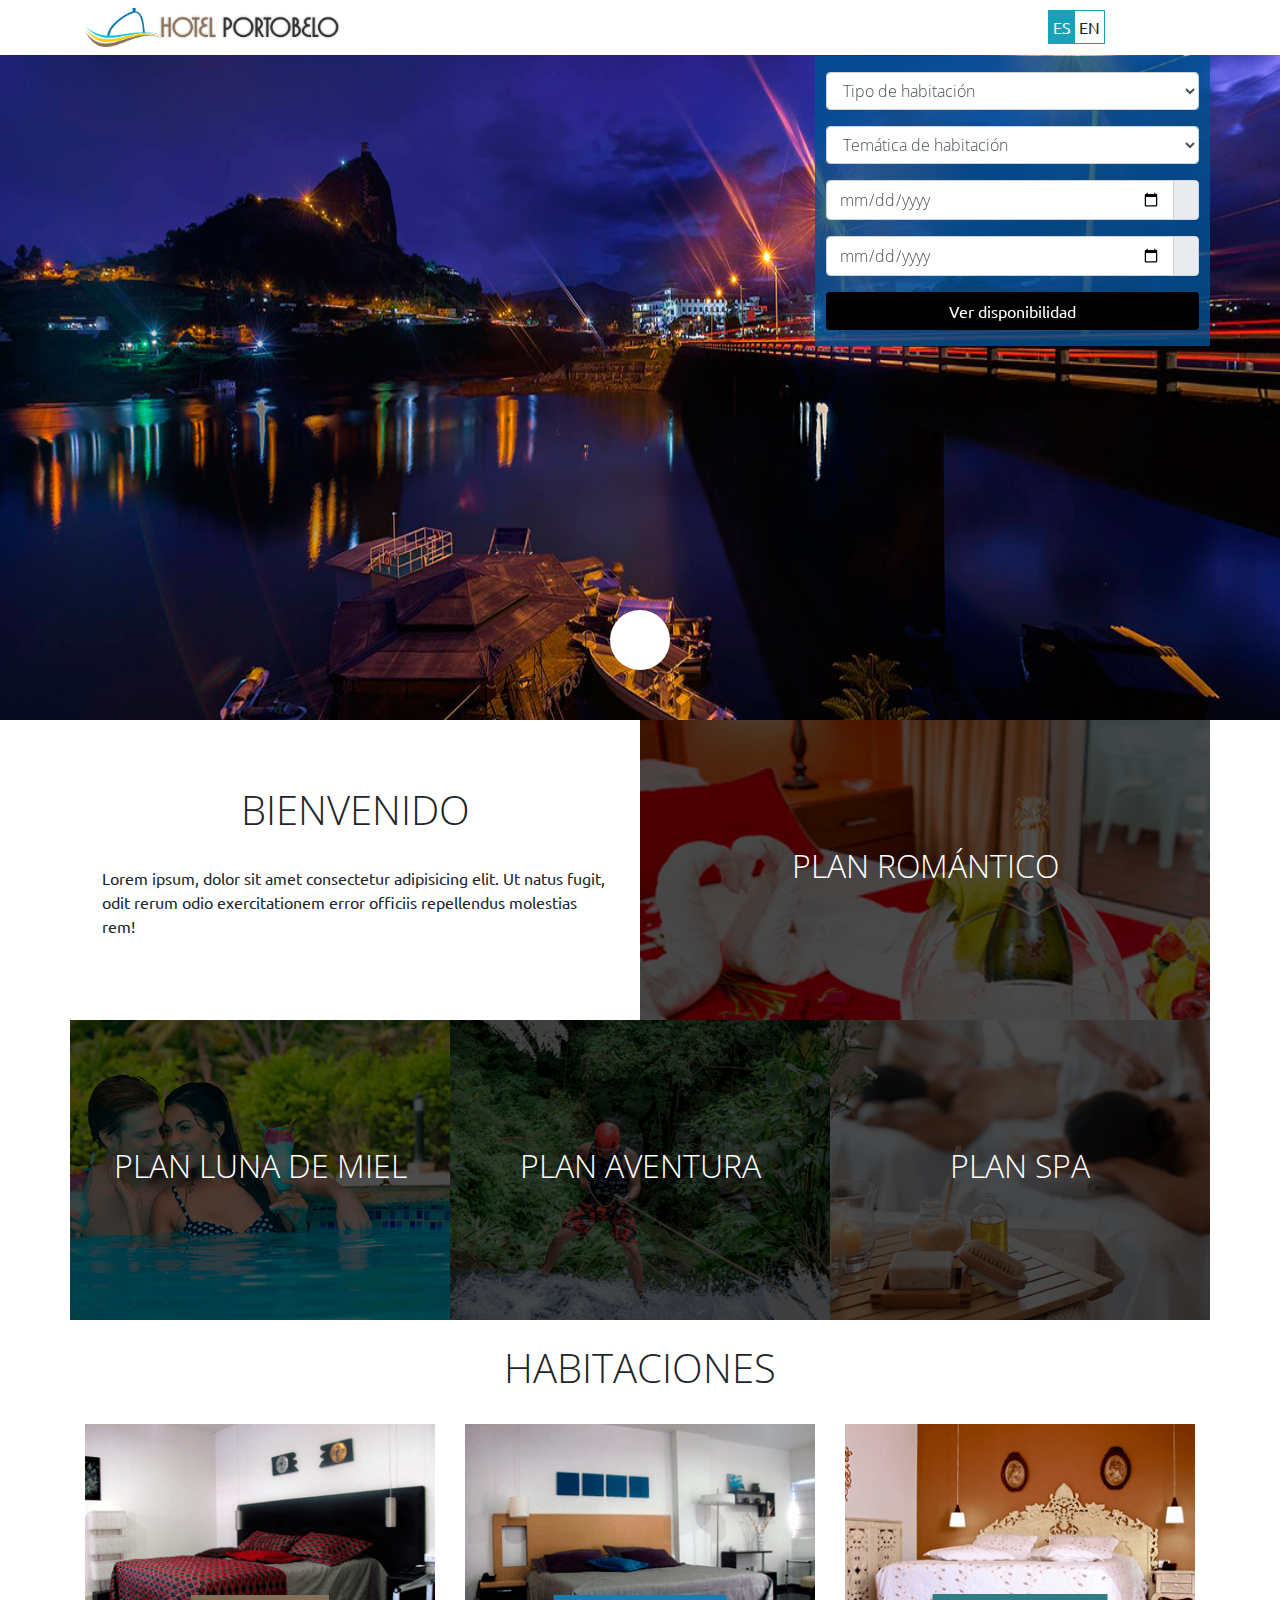
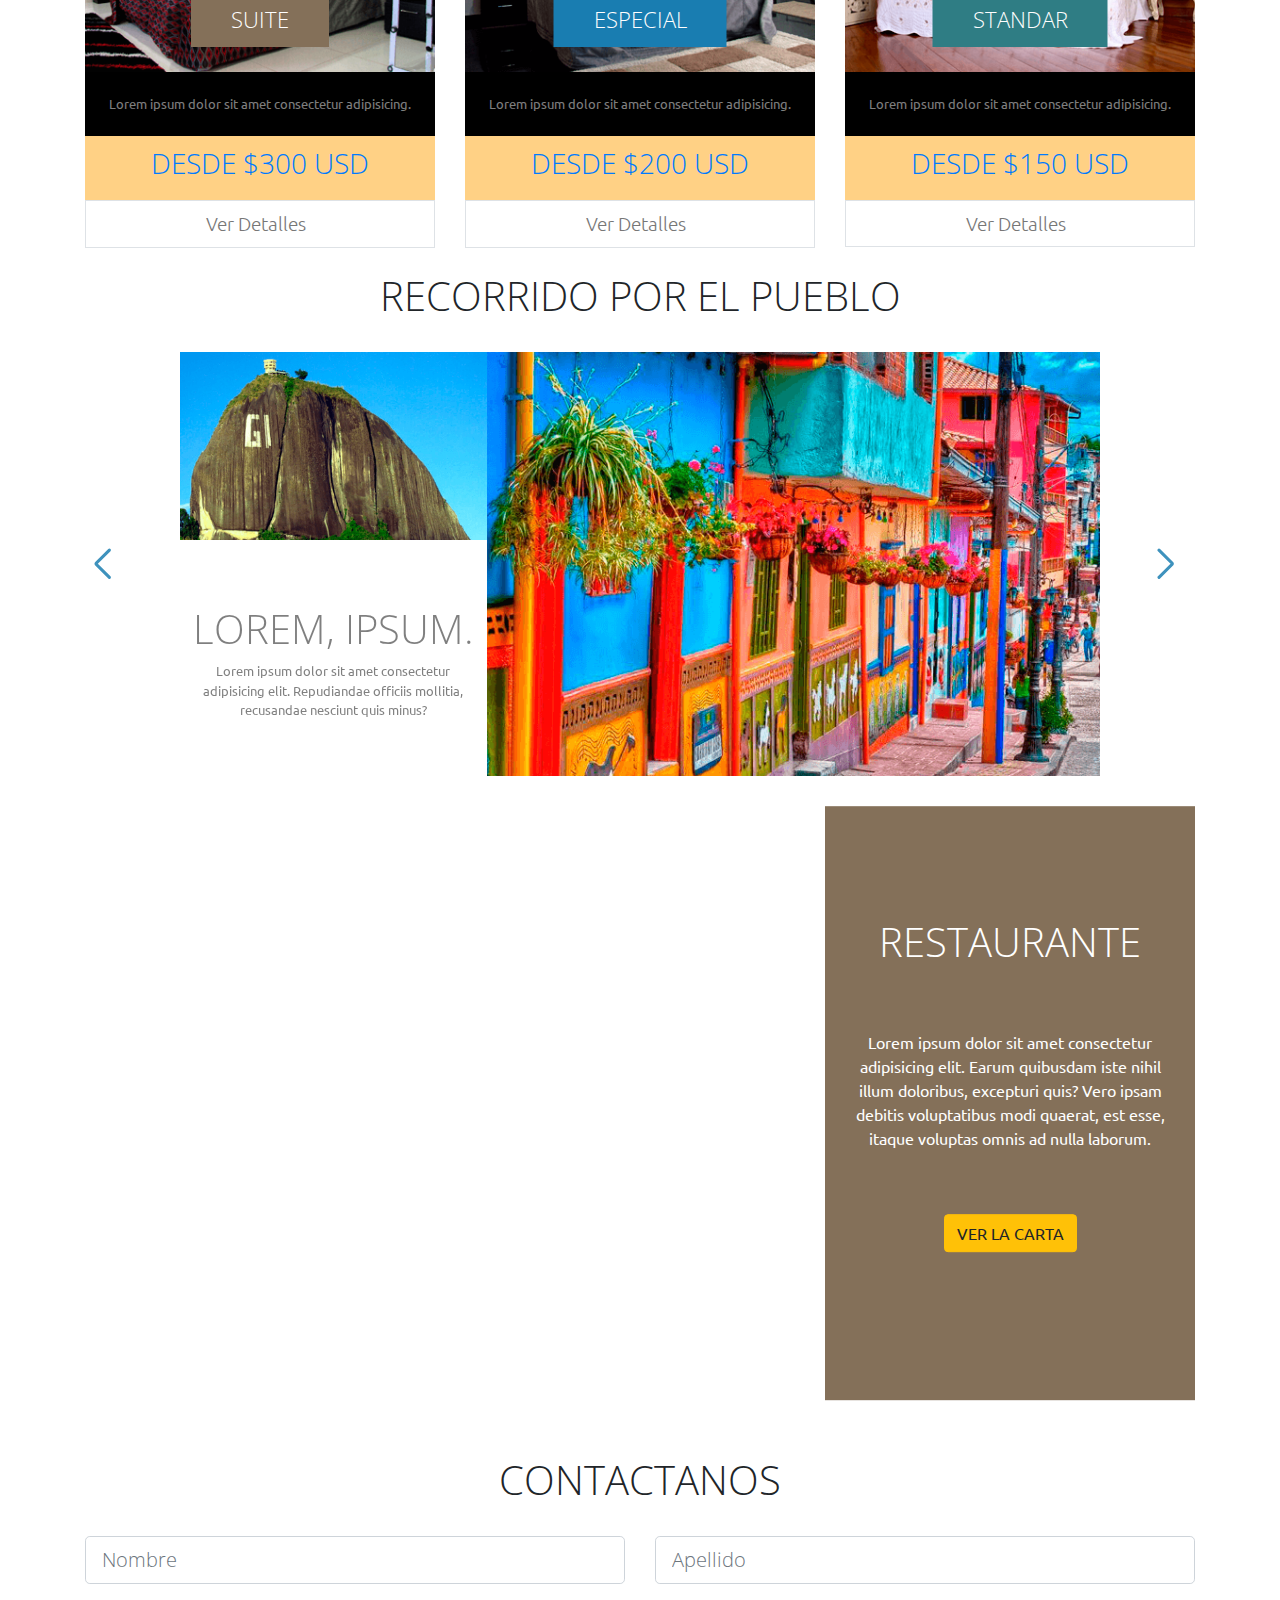
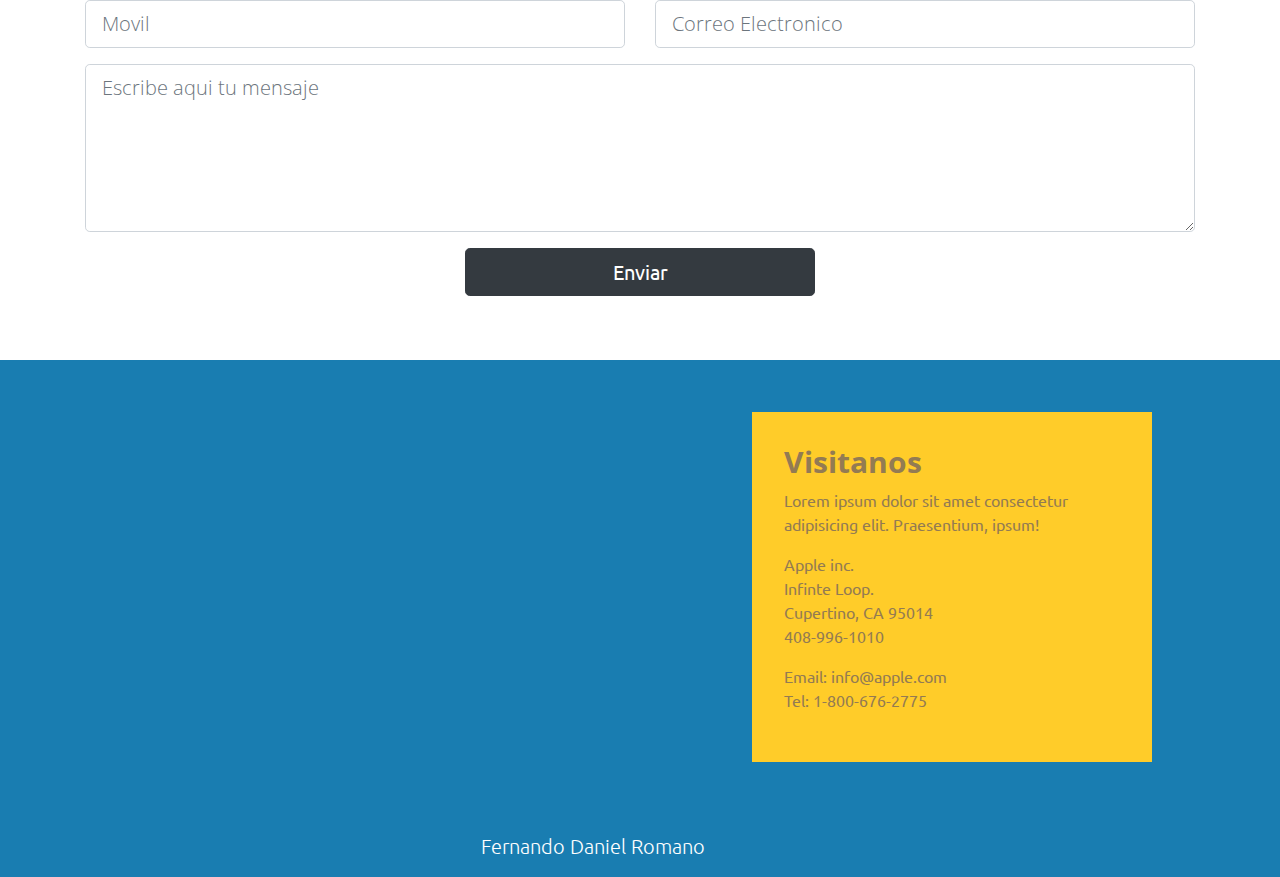
<file: index.html>
<!DOCTYPE html>
<html lang="es">
<head>
	<meta charset="UTF-8">
	<meta name="viewport" content="width=device-width, initial-scale=1">	
	<title>Hotel Portobelo</title>
	<link rel="icon" href="img/icono.jpg">

	<!--=====================================
	    VÍNCULOS CSS
	======================================-->
	<!-- Latest compiled and minified CSS -->
	<link rel="stylesheet" href="https://maxcdn.bootstrapcdn.com/bootstrap/4.1.0/css/bootstrap.min.css">
	<!-- Font Awesome -->
	<link rel="stylesheet" href="https://use.fontawesome.com/releases/v5.7.2/css/all.css" integrity="sha384-fnmOCqbTlWIlj8LyTjo7mOUStjsKC4pOpQbqyi7RrhN7udi9RwhKkMHpvLbHG9Sr" crossorigin="anonymous">
	<!-- Fuente Open Sans y Ubuntu -->
	<link href="https://fonts.googleapis.com/css?family=Open+Sans:300|Ubuntu" rel="stylesheet">
	<!-- datepicker -->
	<link rel="stylesheet" href="css/classic.css">
	<link rel="stylesheet" href="css/classic.date.css">
	<!-- jdSlider -->
	<link rel="stylesheet" href="css/jquery.jdSlider.css">
	<!-- Pano -->
	<link rel="stylesheet" href="css/jquery.pano.css">
	 <!-- fullCalendar -->
	<link rel="stylesheet" href="css/fullcalendar.min.css">
	<!-- SWIPER -PARA EL SLIDER DE IMAGENES -->
	<link rel="stylesheet" href="css/swiper.min.css">
	<!-- UNIVERSAL PARALLAX -->
	<link rel="stylesheet" href="css/universal-parallax.css">
	<!-- Hoja de estilo personalizada -->
	<link rel="stylesheet" href="css/style.css">
</head>
<body>

	<!-- HEADER -->
	<header id="cabezeraID" class="cabezera">
		<div class="container">
			<div class="row py-2 justify-content-lg-between align-items-center">
				<!-- LOGO -->
				<div class="col-9 col-lg-4 col-xl-3">
					<a href="index.html">
						<img src="img/logoPortobelo.png" alt="Logo de Portobelo" class="img-fluid">
					</a>
				</div>
				<!-- BLOQUE BOTONES MENU-->
				<div class="col-3 col-lg-4">
					<div class="contenedor d-flex align-items-center justify-content-lg-between">
						<!-- BOTON CAMPANA RESERVA-->
						<div class="campanaReserva d-none d-lg-block">
							<a href="#" id="btnReserva">
								<i class="campana fas fa-concierge-bell lead mr-2"></i>
								<i class="flechaCampana fas fa-caret-up lead mx-2"></i>
							</a>

							<div id="bloqueReservaID" class="bloqueReserva" data-modo="abajo">
								<form action="#" id="formularioReservaEscritorio" class="formularioReservaGrande py-3">

									<div class="form-group">
									  <label for="tipoReserva" class="sr-only">Tipo de habitación</label>
									  <select class="form-control" name="tipoReserva" id="tipoReserva">
										<option value="null">Tipo de habitación</option>
										<option value="1">Suite</option>
										<option value="2">Especial</option>
										<option value="3">Estandar</option>
									  </select>
									</div>
			
									<div class="form-group">
										<label for="tematicaReserva" class="sr-only">Tematica de la habitación</label>
										<select class="form-control" name="tematicaReserva" id="tematicaReserva">
										  <option value="null">Temática de habitación</option>
										  <option value="1">Oriental</option>
										  <option value="2">Contemporánea</option>
										  <option value="3">Africana</option>
										  <option value="3">Clásica</option>
										  <option value="3">Retro</option>
										</select>
									</div>
			
									<div class="form-group">
										<div class="input-group">
											<input type="date" id="fechaEntradaReserva" name="fechaEntradaReserva" class="form-control datepicker" placeholder="Entrada">
											<label class="input-group-append input-group-campo" for="fechaEntradaReserva">
											  <span class="input-group-text"><i class="far fa-calendar-alt"></i></span>
											</label>							  
										</div>
									</div>
											
									<div class="form-group">
										<div class="input-group">
											<input type="date" id="fechaSalidaReserva" name="fechaSalidaReserva" class="form-control datepicker" placeholder="Salida">
											<label class="input-group-append input-group-campo" for="fechaSalidaReserva">
											  <span class="input-group-text"><i class="far fa-calendar-alt"></i></span>
											</label>							  
										</div>
									</div>
			
									<div class="form-group mb-0">
										<a href="#" class="btn bg-negro text-white btn-block">Ver disponibilidad</a>
									</div>
			
								</form>
							</div>

						</div>
						<!-- BOTON LOGIN/REGISTER -->
						<div class="loginRegister d-none d-lg-block">
							<a href="#" data-toggle="modal" data-target="#modalLoginRegister">
								<i class="fas fa-user"></i>
							</a>
						</div>
						<!-- IDIOMAS -->
						<div class="idiomas d-lg-flex d-none">
							<span id="idiomaEsp" class="p-1">ES</span>
							<span id="idiomaIng" class="p-1">EN</span>
						</div>
						<!-- BOTON MENU -->
						<div class="botonMenu mr-3 mr-md-0">
							<a id="btnMenu" href="#">
								<i class="fas fa-bars"></i>
							</a>
						</div>
					</div>
				</div>
			</div>
		</div>
	</header>

	<!-- SLIDER DE IMAGENES -->
	<section id="banner" class="sliderDeImagenes">
		<div class="swiper-container swiper-container-banner">
			<!-- Additional required wrapper -->
			<div class="swiper-wrapper">
				<!-- Slides -->
				<div class="swiper-slide">
					<img src="img/banner01.jpg" alt="Banner de Hotel Portobelo" class="">
				</div>
				<div class="swiper-slide">
					<img src="img/banner02.jpg" alt="Banner de Hotel Portobelo" class="">
				</div>
				<div class="swiper-slide">
					<img src="img/banner03.jpg" alt="Banner de Hotel Portobelo" class="">
				</div>
				<div class="swiper-slide">
					<img src="img/banner04.jpg" alt="Banner de Hotel Portobelo" class="">
				</div>
			</div>
		</div>
		<div class="verMas" vinculo="#planes">
    		<a href="#planesHotel">
				<i class="fas fa-chevron-down"></i>	
			</a>
    	</div>
	</section>

	<!-- Modal LOGIN/REGISTER-->
	<div class="modal fade" id="modalLoginRegister" tabindex="-1" role="dialog"	 aria-hidden="true">
		<div class="modal-dialog" role="document">
		<div class="modal-content">
			<div class="modal-header bg-info">
				<h5 class="modal-title text-white" id="tituloModal">Ingresar</h5>
				<button type="button" class="close text-white" data-dismiss="modal" aria-label="Close">
					<span aria-hidden="true">&times;</span>
				</button>
			</div>
			<!-- BODY DEL MODAL -->
			<div class="modal-body">
				<!-- BOTONES DE REDES SOCIALES DEL MODAL -->
				<div class="row no-gutters botonesRedes justify-content-around">
					<div class="col-6 pr-2">
						<a href="#" class="boton botonFacebook">
							Ingresar <span class="d-none d-sm-inline-block">con Facebook</span> <i class="pl-1 fab fa-facebook-square"></i>
						</a>
					</div>
					<div class="col-6 pl-2">
						<a href="#" class="boton botonGoogle">
							Ingresar <span class="d-none d-sm-inline-block">con Google</span> <i class="pl-1 fab fa-google"></i>
						</a>
					</div>
				</div>

				<hr>
				
				<!-- FORMULARIO DE LOGIN -->
				<form action="#" id="formularioLogin" class="formularioLoginGrande">
					
					<div class="form-group">
						<div class="input-group">
							<div class="input-group-prepend">
								<span class="input-group-text">
									<i class="fas fa-envelope text-dark"></i>
								</span>
							</div>
							<input type="email" name="emailLogin" id="emailLogin" class="form-control" placeholder="Email">
						</div>
					</div>

					<div class="form-group">
						<div class="input-group">
							<div class="input-group-prepend">
								<span class="input-group-text">
									<i class="fas fa-unlock-alt text-dark"></i>
								</span>
							</div>
							<input type="password" id="passwordLogin" name="passwordLogin" class="form-control" placeholder="Password">
						</div>
					</div>

					<div class="form-group mb-0">
						<a href="#" class="btn btn-dark btn-block">Ingresar</a>
					</div>

				</form>

				<!-- FORMULARIO DE REGISTER -->
				<form action="#" id="formularioRegister" class="formularioRegisterGrande">
					
					<div class="form-group">
						<div class="input-group">
							<div class="input-group-prepend">
								<span class="input-group-text">
									<i class="fas fa-user-alt text-dark"></i>
								</span>
							</div>
							<input type="text" name="nombreRegistro" id="nombreRegistro" class="form-control" placeholder="Nombre y Apellido">
						</div>
					</div>

					<div class="form-group">
						<div class="input-group">
							<div class="input-group-prepend">
								<span class="input-group-text">
									<i class="fas fa-envelope text-dark"></i>
								</span>
							</div>
							<input type="email" name="emailRegistro" id="emailRegistro" class="form-control" placeholder="Email">
						</div>
					</div>

					<div class="form-group">
						<div class="input-group">
							<div class="input-group-prepend">
								<span class="input-group-text">
									<i class="fas fa-unlock-alt text-dark"></i>
								</span>
							</div>
							<input type="password" id="passwordRegistro" name="passwordRegistro" class="form-control" placeholder="Password">
						</div>
					</div>

					<div class="form-group">
						<div class="input-group">
							<div class="input-group-prepend">
								<span class="input-group-text">
									<i class="fas fa-unlock-alt text-dark"></i>
								</span>
							</div>
							<input type="password" id="passwordRepeatRegistro" name="passwordRepeatRegistro" class="form-control" placeholder="Repetir Password">
						</div>
					</div>

					<div class="form-group mb-0">
						<a href="#" class="btn btn-dark btn-block">Ingresar</a>
					</div>

				</form>

			</div>
			<div class="modal-footer">
				<p class="mb-0 bloqueFooterRegister">¿No tiene una cuenta registrada? <a href="#" id="btnRegistrarse">Registrarse</a></p>
				<p class="mb-0 bloqueFooterLogin">¿Ya tienes una cuenta registrada? <a href="#" id="btnLogin">Ingresar</a></p>
			</div>
		</div>
		</div>
	</div>
	<!-- FIN DEL MODAL -->
		
	<!-- MENU DE NAVEGACION -->
	<nav id="menuPrincipal" class="menuDeNavegacion container-fluid px-0" data-modo="oculto">
		<div class="row py-2">
			<div class="col-10">
				<ul class="nav nav-justified">
					<li class="nav-item"><a class="nav-link text-white" href="#planesHotel">Planes</a></li>
					<li class="nav-item"><a class="nav-link text-white" href="#habitacionesHotel">Habitaciones</a></li>
					<li class="nav-item"><a class="nav-link text-white" href="#recorridoPorElPueblo">El Pueblo</a></li>
					<li class="nav-item"><a class="nav-link text-white" href="#restauranteHotel">Restaurante</a></li>
					<li class="nav-item"><a class="nav-link text-white" href="#contactoHotel">Contactanos</a></li>
				</ul>
			</div>
			<div class="col-2 pl-0">
				<ul class="list-unstyled mb-0 d-flex align-items-center h-100">
					<li class="mx-2"><a href="https://www.facebook.com/"><i class="fab fa-facebook-f text-white lead"></i></a></li>
					<li class="mx-2"><a href="https://twitter.com/"><i class="fab fa-twitter text-white lead"></i></a></li>
					<li class="mx-2"><a href="https://www.youtube.com/"><i class="fab fa-youtube text-white lead"></i></a></li>
					<li class="mx-2"><a href="https://www.instagram.com/"><i class="fab fa-instagram text-white lead"></i></a></li>
				</ul>
			</div>
		</div>
	</nav>
	

	<!-- MENU DE NAVEGACIÓN PARA MOVIL-->
	<section id="menuPrincipalMovil" class="container-fluid menuDeNavegacionMovil" data-modo="oculto">
		<div class="row">
			<!-- LOGIN Y IDIOMA-->
			<div class="col-12 py-3 py-sm-4">
				<div class="row contenedor justify-content-between align-items-center">
					<!-- LOGIN -->
					<div class="col-auto mx-3 mx-sm-5">
						<div class="loginRegister">
							<a href="#" data-toggle="modal" data-target="#modalLoginRegister">
								<i class="fas fa-user"></i>
							</a>

						</div>
					</div>
					<!-- IDIOMA -->
					<div class="col-auto mx-3 mx-sm-5">
						<div class="idiomas d-flex">
							<span id="idiomaEspMovil" class="p-1">ES</span>
							<span id="idiomaIngMovil" class="p-1">EN</span>
						</div>
					</div>
				</div>
			</div>
			<!-- RESERVA -->
			<div class="col-12 reserva">
				<form action="#" id="formularioReservaMovil" class="formularioReservaMovil py-3">

					<div class="form-group">
					  <label for="tipoReservaMovil" class="sr-only">Tipo de habitación</label>
					  <select class="form-control" name="tipoReservaMovil" id="tipoReservaMovil">
						<option value="null">Tipo de habitación</option>
						<option value="1">Suite</option>
						<option value="2">Especial</option>
						<option value="3">Estandar</option>
					  </select>
					</div>

					<div class="form-group">
						<label for="tematicaReservaMovil" class="sr-only">Tematica de la habitación</label>
						<select class="form-control" name="tematicaReservaMovil" id="tematicaReservaMovil">
						  <option value="null">Temática de habitación</option>
						  <option value="1">Oriental</option>
						  <option value="2">Contemporánea</option>
						  <option value="3">Africana</option>
						  <option value="3">Clásica</option>
						  <option value="3">Retro</option>
						</select>
					</div>

					<div class="form-group">
						<div class="input-group">
							<input type="date" id="fechaIngresoReservaMovil" name="fechaIngresoReservaMovil" class="form-control datepicker" placeholder="Entrada">
							<label class="input-group-append input-group-campo" for="fechaIngresoReservaMovil">
							  <span class="input-group-text"><i class="far fa-calendar-alt"></i></span>
							</label>							  
						</div>
					</div>
							
					<div class="form-group">
						<div class="input-group">
							<input type="date" id="fechaSalidaReservaMovil" name="fechaSalidaReservaMovil" class="form-control datepicker" placeholder="Salida">
							<label class="input-group-append input-group-campo" for="fechaSalidaReservaMovil">
							  <span class="input-group-text"><i class="far fa-calendar-alt"></i></span>
							</label>							  
						</div>
					</div>

					<div class="form-group mb-0">
						<a href="#" class="btn bg-negro text-white btn-block">Ver disponibilidad</a>
					</div>

				</form>
			</div>
			<!-- MENU DE NAVEGACIÓN -->
			<div class="col-12 bg-negro mb-sm-4 mb-md-5">
				<nav class="menuDeNavegacionParaMovil">
					<ul class="list-unstyled d-flex flex-column">
						<li class="py-2 py-sm-3 px-3"><a class="text-white" href="#planesMovil">Planes</a></li>
						<li class="py-2 py-sm-3 px-3"><a class="text-white" href="#habitacionesHotel">Habitaciones</a></li>
						<li class="py-2 py-sm-3 px-3"><a class="text-white" href="#recorridoPorElPueblo">El Pueblo</a></li>
						<li class="py-2 py-sm-3 px-3"><a class="text-white" href="#restauranteHotel">Restaurante</a></li>
						<li class="py-2 py-sm-3 px-3"><a class="text-white" href="#contactoHotel">Contactanos</a></li>
					</ul>
				</nav>
			</div>
		</div>
	</section>

	<!-- REDES SOCIALES MOVIL -->
	<section id="redesSociales" class="redesSocialesMovil d-block d-lg-none py-2">
		<ul class="list-unstyled mb-0 d-flex align-items-center justify-content-around">
			<li class="mx-2"><a href="#"><i class="fab fa-facebook-f text-white lead"></i></a></li>
			<li class="mx-2"><a href="#"><i class="fab fa-twitter text-white lead"></i></a></li>
			<li class="mx-2"><a href="#"><i class="fab fa-youtube text-white lead"></i></a></li>
			<li class="mx-2"><a href="#"><i class="fab fa-instagram text-white lead"></i></a></li>
		</ul>
	</section>

	<!-- PLANES -->
	<section id="planesHotel" class="planes">
		<div class="container p-0">
			<div class="row p-0">
				<div class="col-12">
					<div class="contenedor">
						<div class="descripcion">
							<div class="bienvenido d-block">
								<h2 class="titulo">Bienvenido</h2>
								<p class="text-black-50">Lorem ipsum, dolor sit amet consectetur adipisicing elit. Ut natus fugit, odit rerum odio exercitationem error officiis repellendus molestias rem!</p>
							</div>
							<div class="romantico d-none">
								<h2 class="titulo">Plan Romántico</h2>
								<p class="text-black-50">Lorem ipsum, dolor sit amet consectetur adipisicing elit. Repellendus hic fuga cupiditate dolor accusantium in possimus, necessitatibus tenetur nisi non voluptatibus ducimus at inventore atque sint. Rem recusandae exercitationem eligendi.</p>
							</div>
							<div class="lunaDeMiel d-none">
								<h2 class="titulo">Plan Luna de Miel</h2>
								<p class="text-black-50">Lorem ipsum dolor sit amet consectetur adipisicing elit. Iusto, suscipit fugiat ipsa quibusdam sint veritatis delectus hic reprehenderit animi omnis amet iure voluptatem placeat corporis earum ratione commodi voluptatibus magnam.</p>
							</div>
							<div class="aventura d-none">
								<h2 class="titulo">Plan Aventura</h2>
								<p class="text-black-50">Lorem ipsum dolor sit amet consectetur, adipisicing elit. Quis accusantium quidem nam debitis deserunt ut tempora doloribus repellendus, modi totam similique, recusandae veniam ratione omnis quas animi nostrum aliquid distinctio? Culpa cumque debitis architecto molestias praesentium?</p>
							</div>
							<div class="spa d-none">
								<h2 class="titulo">Plan Spa</h2>
								<p class="text-black-50">Lorem, ipsum dolor sit amet consectetur adipisicing elit. Et rem dicta quibusdam doloremque quae ullam sequi asperiores magnam optio. Reiciendis maiores id odio quasi porro.</p>
							</div>
						</div>
						<div class="item item2 d-none d-lg-block" data-toggle="modal" data-target="#modalRomantico">
							<div class="contenido">
								<h2 class="text-uppercase text-white">Plan Romántico</h2>
							</div>
						</div>
						<div class="item item3 d-none d-lg-block" data-toggle="modal" data-target="#modalLunaDeMiel">
							<div class="contenido">
								<h2 class="text-uppercase text-white">Plan Luna de Miel</h2>
							</div>
						</div>
						<div class="item item4 d-none d-lg-block" data-toggle="modal" data-target="#modalAventura">
							<div class="contenido">
								<h2 class="text-uppercase text-white">Plan Aventura</h2>
							</div>
						</div>
						<div class="item item5 d-none d-lg-block" data-toggle="modal" data-target="#modalSpa">
							<div class="contenido">
								<h2 class="text-uppercase text-white">Plan Spa</h2>
							</div>
						</div>
					</div>
				</div>
			</div>
		</div>
	</section>

	<!-- HABITACIONES -->
	<section id="habitacionesHotel" class="habitaciones">
		<div class="container">
			<div class="row justify-content-center">
				<div class="col-12">
					<h2 class="text-uppercase py-4 text-center tituloSeccion">Habitaciones</h2>
				</div>
				<!-- HABITACION INDIVIDUAL-->
				<div class="col-12 col-sm-11 col-md-10 col-lg-4 mb-3 mb-lg-0">
					<div class="habitacion">
						<a href="habitacion.html">
							<div class="imagen">
								<img src="img/habitacion01.png" alt="Habitacion del Hotel Portobelo" class="img-fluid w-100">
								<div class="tipo suite">
									<h3 class="text-uppercase mb-0">Suite</h3>
								</div>
							</div>
							<div class="descripcion">
								<p class="mb-0">Lorem ipsum dolor sit amet consectetur adipisicing.</p>
							</div>
							<div class="precio">
								<h3 class="text-uppercase">Desde $300 USD</h3>
							</div>
							<div class="footer">
								<p class="mb-0">Ver Detalles <i class="fas fa-chevron-right ml-2"></i> </p>
							</div>
						</a>
					</div>
				</div>
				<!-- HABITACION INDIVIDUAL-->
				<div class="col-12 col-sm-11 col-md-10 col-lg-4 mb-3 mb-lg-0">
					<div class="habitacion">
						<a href="habitacion.html">
							<div class="imagen">
								<img src="img/habitacion02.png" alt="Habitacion del Hotel Portobelo" class="img-fluid w-100">
								<div class="tipo especial">
									<h3 class="text-uppercase mb-0">Especial</h3>
								</div>
							</div>
							<div class="descripcion">
								<p class="mb-0">Lorem ipsum dolor sit amet consectetur adipisicing.</p>
							</div>
							<div class="precio">
								<h3 class="text-uppercase">Desde $200 USD</h3>
							</div>
							<div class="footer">
								<p class="mb-0">Ver Detalles <i class="fas fa-chevron-right ml-2"></i> </p>
							</div>
						</a>
					</div>
				</div>
				<!-- HABITACION INDIVIDUAL-->
				<div class="col-12 col-sm-11 col-md-10 col-lg-4 mb-3 mb-lg-0">
					<div class="habitacion">
						<a href="habitacion.html">
							<div class="imagen">
								<img src="img/habitacion03.png" alt="Habitacion del Hotel Portobelo" class="img-fluid w-100">
								<div class="tipo standar">
									<h3 class="text-uppercase mb-0">Standar</h3>
								</div>
							</div>
							<div class="descripcion">
								<p class="mb-0">Lorem ipsum dolor sit amet consectetur adipisicing.</p>
							</div>
							<div class="precio">
								<h3 class="text-uppercase">Desde $150 USD</h3>
							</div>
							<div class="footer">
								<p class="mb-0">Ver Detalles <i class="fas fa-chevron-right ml-2"></i> </p>
							</div>
						</a>
					</div>
				</div>
			</div>
		</div>
	</section>

	<!-- PLANES PARA MOVIL -->
    <section id="planesMovil" class="planesParaMovil d-lg-none">
        <div class="container-fluid px-0">
            <div class="row">
                <div class="col-12">
					<h2 class="text-uppercase py-4 text-center tituloSeccion">Planes</h2>
				</div>
                <div class="col-12">
                    <!-- Swiper -->	
                    <div class="swiper-container swiper-planes">
                        <div class="swiper-wrapper">
                            <div class="swiper-slide">
								<img src="img/plan-romantico.png">
								<a href="#" class="text-uppercase d-block text-center pt-2 mb-3" data-toggle="modal" data-target="#modalRomantico">Romántico</a>
                            </div>
                            <div class="swiper-slide">
								<img src="img/luna-de-miel.png">
								<a href="#" class="text-uppercase d-block text-center pt-2 mb-3" data-toggle="modal" data-target="#modalLunaDeMiel">Luna de Miel</a>
                            </div>
                            <div class="swiper-slide">
								<img src="img/plan-aventura.png">
								<a href="#" class="text-uppercase d-block text-center pt-2 mb-3" data-toggle="modal" data-target="#modalAventura">Aventura</a>
                            </div>
                            <div class="swiper-slide">
								<img src="img/plan-spa.png">
								<a href="#" class="text-uppercase d-block text-center pt-2 mb-3" data-toggle="modal" data-target="#modalSpa">Spa</a>
                            </div>
                        </div>
                        <!-- Add Pagination -->
                        <div class="swiper-pagination swiper-pagination-planes"></div>
                    </div>
                </div>
            </div>
        </div>
	</section>
	
	<!-- MODALES DE PLANES -->
		<div class="modal fade" id="modalRomantico" tabindex="-1" role="dialog" aria-hidden="true">
			<div class="modal-dialog" role="document">
				<div class="modal-content">
					<div class="modal-header">
						<h5 class="modal-title text-uppercase text-center">Romántico</h5>
							<button type="button" class="close" data-dismiss="modal" aria-label="Close">
								<span aria-hidden="true">&times;</span>
							</button>
					</div>
					<div class="modal-body">
						<img src="img/plan-romantico.png" class="img-fluid">
						<p class="mb-0 py-3">Lorem ipsum dolor sit amet consectetur adipisicing elit. Ex unde incidunt soluta molestias voluptatum debitis, amet ipsa voluptates, quibusdam illum esse architecto temporibus porro quas, reprehenderit distinctio sunt fugit odio?</p>
						<div class="text-center">
							<a href="habitacion.html" class="btn btn-primary text-center d-block mx-auto">Separa tu habitación</a>
						</div>
					</div>
				</div>
			</div>
		</div>

		<div class="modal fade" id="modalLunaDeMiel" tabindex="-1" role="dialog" aria-hidden="true">
			<div class="modal-dialog" role="document">
				<div class="modal-content">
					<div class="modal-header">
						<h5 class="modal-title text-uppercase text-center">Luna de Miel</h5>
							<button type="button" class="close" data-dismiss="modal" aria-label="Close">
								<span aria-hidden="true">&times;</span>
							</button>
					</div>
					<div class="modal-body">
						<img src="img/luna-de-miel.png" class="img-fluid">
						<p class="mb-0 py-3">Lorem ipsum dolor sit amet consectetur adipisicing elit. Ex unde incidunt soluta molestias voluptatum debitis, amet ipsa voluptates, quibusdam illum esse architecto temporibus porro quas, reprehenderit distinctio sunt fugit odio?</p>
						<div class="text-center">
							<a href="habitacion.html" class="btn btn-primary text-center d-block mx-auto">Separa tu habitación</a>
						</div>
					</div>
				</div>
			</div>
		</div>

		<div class="modal fade" id="modalAventura" tabindex="-1" role="dialog" aria-hidden="true">
			<div class="modal-dialog" role="document">
				<div class="modal-content">
					<div class="modal-header">
						<h5 class="modal-title text-uppercase text-center">Aventura</h5>
							<button type="button" class="close" data-dismiss="modal" aria-label="Close">
								<span aria-hidden="true">&times;</span>
							</button>
					</div>
					<div class="modal-body">
						<img src="img/plan-aventura.png" class="img-fluid">
						<p class="mb-0 py-3">Lorem ipsum dolor sit amet consectetur adipisicing elit. Ex unde incidunt soluta molestias voluptatum debitis, amet ipsa voluptates, quibusdam illum esse architecto temporibus porro quas, reprehenderit distinctio sunt fugit odio?</p>
						<div class="text-center">
							<a href="habitacion.html" class="btn btn-primary text-center d-block mx-auto">Separa tu habitación</a>
						</div>
					</div>
				</div>
			</div>
		</div>

		<div class="modal fade" id="modalSpa" tabindex="-1" role="dialog" aria-hidden="true">
			<div class="modal-dialog" role="document">
				<div class="modal-content">
					<div class="modal-header">
						<h5 class="modal-title text-uppercase text-center">Spa</h5>
							<button type="button" class="close" data-dismiss="modal" aria-label="Close">
								<span aria-hidden="true">&times;</span>
							</button>
					</div>
					<div class="modal-body">
						<img src="img/plan-spa.png" class="img-fluid">
						<p class="mb-0 py-3">Lorem ipsum dolor sit amet consectetur adipisicing elit. Ex unde incidunt soluta molestias voluptatum debitis, amet ipsa voluptates, quibusdam illum esse architecto temporibus porro quas, reprehenderit distinctio sunt fugit odio?</p>
						<div class="text-center">
							<a href="habitacion.html" class="btn btn-primary text-center d-block mx-auto">Separa tu habitación</a>
						</div>
					</div>
				</div>
			</div>
		</div>
	<!-- MODALES DE PLANES -->

	<!-- RECORRIDO POR EL PUEBLO -->
	<section id="recorridoPorElPueblo" class="recorridoPueblo mb-3">
		<div class="container">
			<div class="row justify-content-center">
				<div class="col-12">
					<h2 class="text-uppercase py-4 text-center tituloSeccion">Recorrido por el Pueblo</h2>
				</div>
				<div class="col-12">
					<!-- Slider main container -->
					<div class="swiper-container swiper-container-recorridoPueblo">
						<!-- Additional required wrapper -->
						<div class="swiper-wrapper">
							<!-- Slides -->
							<div class="swiper-slide">
								<div class="row justify-content-center">
									<div class="col-12 col-md-10">
										<div class="contenedorGrid">
											<div class="imagenChica">
												<img src="img/pueblo01a.png" alt="" class="img-fluid">
											</div>
											<div class="imagenGrande">
												<img src="img/pueblo01b.png" alt="" class="img-fluid">
											</div>
											<div class="descripcion">
												<h3 class="tituloSeccion text-uppercase font-weight-light">Lorem, ipsum.</h3>
												<p class="small text-center">Lorem ipsum dolor sit amet consectetur adipisicing elit. Repudiandae officiis mollitia, recusandae nesciunt quis minus?</p>
											</div>
										</div>
									</div>
								</div>			
							</div>

							<div class="swiper-slide">
								<div class="row justify-content-center">
									<div class="col-12 col-md-10">
										<div class="contenedorGrid">
											<div class="imagenChica">
												<img src="img/pueblo02a.png" alt="" class="img-fluid">
											</div>
											<div class="imagenGrande">
												<img src="img/pueblo02b.png" alt="" class="img-fluid">
											</div>
											<div class="descripcion">
												<h3 class="tituloSeccion text-uppercase font-weight-light">Lorem, ipsum.</h3>
												<p class="small text-center">Lorem ipsum dolor sit amet consectetur adipisicing elit. Repudiandae officiis mollitia, recusandae nesciunt quis minus?</p>
											</div>
										</div>
									</div>
								</div>			
							</div>

							<div class="swiper-slide">
								<div class="row justify-content-center">
									<div class="col-12 col-md-10">
										<div class="contenedorGrid">
											<div class="imagenChica">
												<img src="img/pueblo03a.png" alt="" class="img-fluid">
											</div>
											<div class="imagenGrande">
												<img src="img/pueblo03b.png" alt="" class="img-fluid">
											</div>
											<div class="descripcion">
												<h3 class="tituloSeccion text-uppercase font-weight-light">Lorem, ipsum.</h3>
												<p class="small text-center">Lorem ipsum dolor sit amet consectetur adipisicing elit. Repudiandae officiis mollitia, recusandae nesciunt quis minus?</p>
											</div>
										</div>
									</div>
								</div>			
							</div>
							
						</div>
						<!-- If we need pagination -->
						<div class="swiper-pagination swiper-pagination-recorridoPueblo"></div>

						<!-- If we need navigation buttons -->
						<div class="swiper-button-prev prev-recorridoPueblo d-none d-md-block"></div>
						<div class="swiper-button-next next-recorridoPueblo d-none d-md-block"></div>

					</div>
				</div>
			</div>
		</div>
	</section>

	<!-- RESTAURANTE -->
	<section id="restauranteHotel" class="restaurante my-5">
		<div class="parallax" data-parallax-image="img/restaurante.png"></div>
		<div class="container-fluid h-100">
			<div class="container h-100">
				<div class="contenedor-grid h-100">
					<div class="carta" data-modo="oculto">
						<div class="menu m-sm-5">
							<div class="item">
								<img src="img/plato01.png" alt="Comida Hotel Portobelo">
								<p class="text-white">Lorem ipsum dolor, sit amet consectetur adipisicing.</p>
							</div>
							<div class="item">
								<img src="img/plato02.png" alt="Comida Hotel Portobelo">
								<p class="text-white">Lorem ipsum dolor, sit amet consectetur adipisicing.</p>
							</div>
							<div class="item">
								<img src="img/plato03.png" alt="Comida Hotel Portobelo">
								<p class="text-white">Lorem ipsum dolor, sit amet consectetur adipisicing.</p>
							</div>
							<div class="item">
								<img src="img/plato04.png" alt="Comida Hotel Portobelo">
								<p class="text-white">Lorem ipsum dolor, sit amet consectetur adipisicing.</p>
							</div>
							<div class="item">
								<img src="img/plato05.png" alt="Comida Hotel Portobelo">
								<p class="text-white">Lorem ipsum dolor, sit amet consectetur adipisicing.</p>
							</div>
							<div class="item">
								<img src="img/plato06.png" alt="Comida Hotel Portobelo">
								<p class="text-white">Lorem ipsum dolor, sit amet consectetur adipisicing.</p>
							</div>
							<div class="volver text-center d-block d-lg-none">
								<a href="#" class="btnVolver btn btn-warning text-uppercase btn-block">Volver</a>
							</div>
						</div>
					</div>
					<div class="tarjeta py-lg-3 px-lg-4 text-center">
						<h2 class="text-uppercase text-white mt-5 pt-5 titulo">Restaurante</h2>
						<p class="text-white my-5 py-3">Lorem ipsum dolor sit amet consectetur adipisicing elit. Earum quibusdam iste nihil illum doloribus, excepturi quis? Vero ipsam debitis voluptatibus modi quaerat, est esse, itaque voluptas omnis ad nulla laborum.</p>
						<a href="#" id="btnVerCarta" class="btn btn-warning text-uppercase">Ver la carta</a>
					</div>
				</div>
			</div>
		</div>
	</section>

	<!-- CONTACTANOS -->
	<section class="contactanos" id="contactoHotel">
		<div class="container">
			<div class="row">
				<div class="col-12">
					<h2 class="text-uppercase py-4 text-center tituloSeccion">Contactanos</h2>
				</div>
				<div class="col-12">
					<form action="#" id="formularioContactanos">
						<div class="row">
							<div class="col-12 col-lg-6">
								<div class="form-group">
									<label for="contactanosNombre" class="sr-only">Nombre</label>
									<input type="text" name="contactanosNombre" id="contactanosNombre" placeholder="Nombre" class="form-control form-control-lg">
								</div>
							</div>
							<div class="col-12 col-lg-6">
								<div class="form-group">
									<label for="contactanosApellido" class="sr-only">Apellido</label>
									<input type="text" name="contactanosApellido" id="contactanosApellido" placeholder="Apellido" class="form-control form-control-lg">
								</div>
							</div>
							<div class="col-12 col-lg-6">
								<div class="form-group">
									<label for="contactanosMovil" class="sr-only">Movil</label>
									<input type="text" name="contactanosMovil" id="contactanosMovil" placeholder="Movil" class="form-control form-control-lg">
								</div>
							</div>
							<div class="col-12 col-lg-6">
								<div class="form-group">
									<label for="contactanosCorreoElectronico" class="sr-only">Correo Electronico</label>
									<input type="email" name="contactanosCorreoElectronico" id="contactanosCorreoElectronico" placeholder="Correo Electronico" class="form-control form-control-lg">
								</div>
							</div>
							<div class="col-12">
								<div class="form-group">
									<label for="contactanosMensaje" class="sr-only">Mensaje</label>
									<textarea name="contactanosMensaje" id="contactanosMensaje" rows="5" class="form-control form-control-lg" placeholder="Escribe aqui tu mensaje"></textarea>
								</div>
							</div>
							<div class="col-12 col-md-4 offset-md-4">
								<div class="form-group text-center">
									<a href="#" class="btn btn-dark btn-block btn-lg">Enviar</a>
								</div>
							</div>
						</div>
					</form>
				</div>
			</div>
		</div>
	</section>

	<!-- FLECHA SCROLL UP-->
	<div>
		<a href="#banner" id="scrollUp"></a>
	</div>

	<!-- PIE DE PAGINA -->
	<footer class="pieDePagina mt-5">
		<div class="container-fluid px-0">
			<iframe src="https://www.google.com/maps/embed?pb=!1m18!1m12!1m3!1d3966.2180611780914!2d-75.16167268529405!3d6.234961328180258!2m3!1f0!2f0!3f0!3m2!1i1024!2i768!4f13.1!3m3!1m2!1s0x8e441d2a2f90b049%3A0xe73c0a7060062903!2sHOTEL%20PORTOBELO%20GUATAPE!5e0!3m2!1ses!2sar!4v1590894341542!5m2!1ses!2sar" 
			width="100%" height="450" frameborder="0" style="border:0;" allowfullscreen="" aria-hidden="false" tabindex="0"></iframe>
			<div class="visitanos d-none d-lg-block">
				<h3>Visitanos</h3>
				<p class="">Lorem ipsum dolor sit amet consectetur adipisicing elit. Praesentium, ipsum!</p>
				<p class="mb-0">Apple inc.</p>
				<p class="mb-0">Infinte Loop.</p>
				<p class="mb-0">Cupertino, CA 95014</p>
				<p>408-996-1010</p>
				<p class="mb-0">Email: info@apple.com</p>
				<p>Tel: 1-800-676-2775</p>
			</div>
			<div class="row footerInferior align-items-center justify-content-center py-3">
				<div class="col-auto">
					<p class="text-white text-center mb-0 lead">Fernando Daniel Romano</p>
				</div>
				<div class="col-auto">
					<ul class="list-unstyled mb-0 d-flex align-items-center justify-content-center">
						<li class="mx-2"><a href="#"><i class="fab fa-facebook-f text-white lead"></i></a></li>
						<li class="mx-2"><a href="#"><i class="fab fa-twitter text-white lead"></i></a></li>
						<li class="mx-2"><a href="#"><i class="fab fa-youtube text-white lead"></i></a></li>
						<li class="mx-2"><a href="#"><i class="fab fa-instagram text-white lead"></i></a></li>
					</ul>
				</div>
			</div>
		</div>
	</footer>
 
<!--=====================================
	VÍNCULOS JAVASCRIPT
======================================-->

	<!-- jQuery library -->
	<script src="https://ajax.googleapis.com/ajax/libs/jquery/3.3.1/jquery.min.js"></script>

	<!-- Popper JS -->
	<script src="https://cdnjs.cloudflare.com/ajax/libs/popper.js/1.14.0/umd/popper.min.js"></script>

	<!-- Latest compiled JavaScript -->
	<script src="https://maxcdn.bootstrapcdn.com/bootstrap/4.1.0/js/bootstrap.min.js"></script>

	<!-- datepicker -->
	<script src="js/picker.js"></script>
	<script src="js/picker.date.js"></script>

	<!-- https://easings.net/es# -->
	<script src="js/jquery.easing.js"></script>

	<!-- jdSlider -->
	<!-- https://www.jqueryscript.net/slider/Carousel-Slideshow-jdSlider.html -->
	<script src="js/jquery.jdSlider-latest.js"></script>

	<!-- Pano -->
	<!-- https://www.jqueryscript.net/other/360-Degree-Panoramic-Image-Viewer-with-jQuery-Pano.html -->
	<script src="js/jquery.pano.js"></script>

	<!-- fullCalendar -->
	<!-- https://momentjs.com/ -->
	<script src="js/moment.js"></script>
	<!-- https://fullcalendar.io/docs/background-events-demo -->	
	<script src="js/fullcalendar.min.js"></script>
	
	<!-- SWIPER - PARA EL SLIDER DE IMAGENES -->
	<script src="js/swiper.min.js"></script>
	
	<!-- UNIVERSAL PARALLAX -->
	<script src="js/universal-parallax.js"></script>
	
    <!-- Scripts Propios-->
    <script src="js/script.js"></script>
	
</body>
</html>
</file>
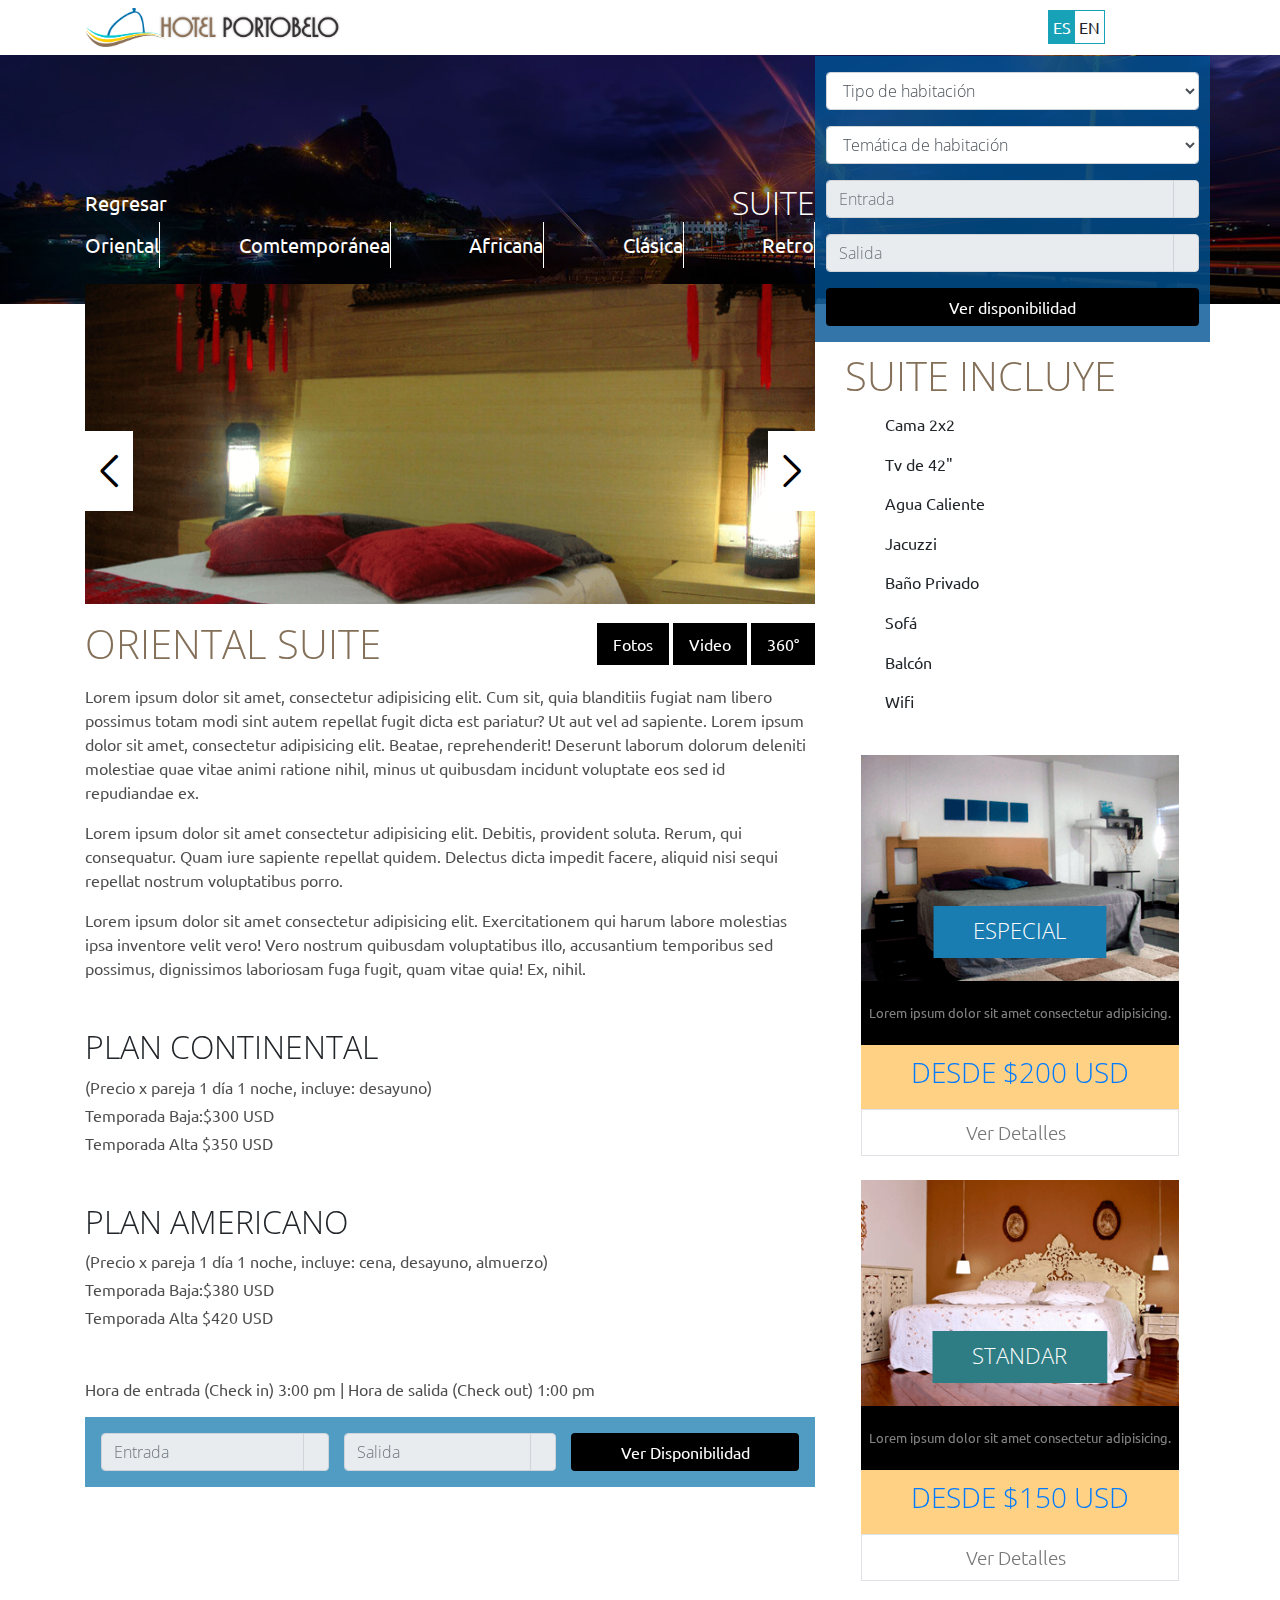
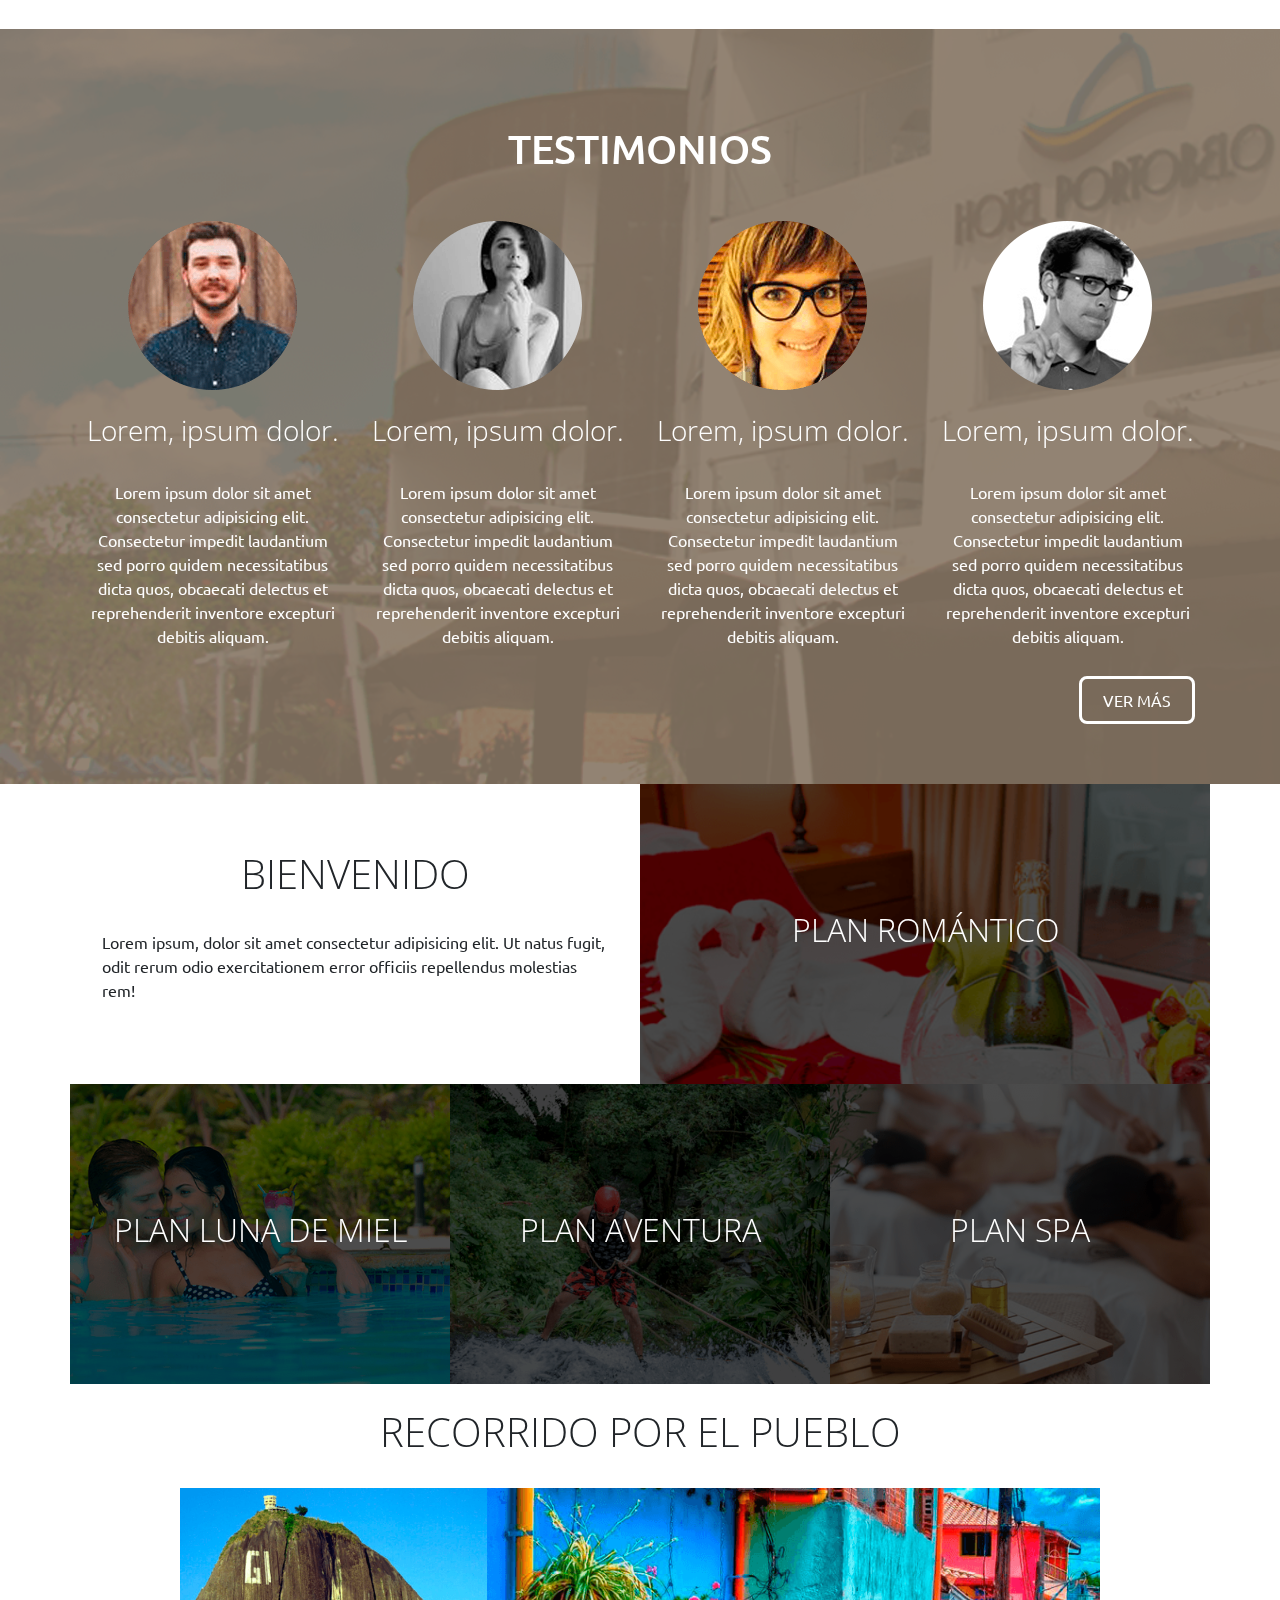
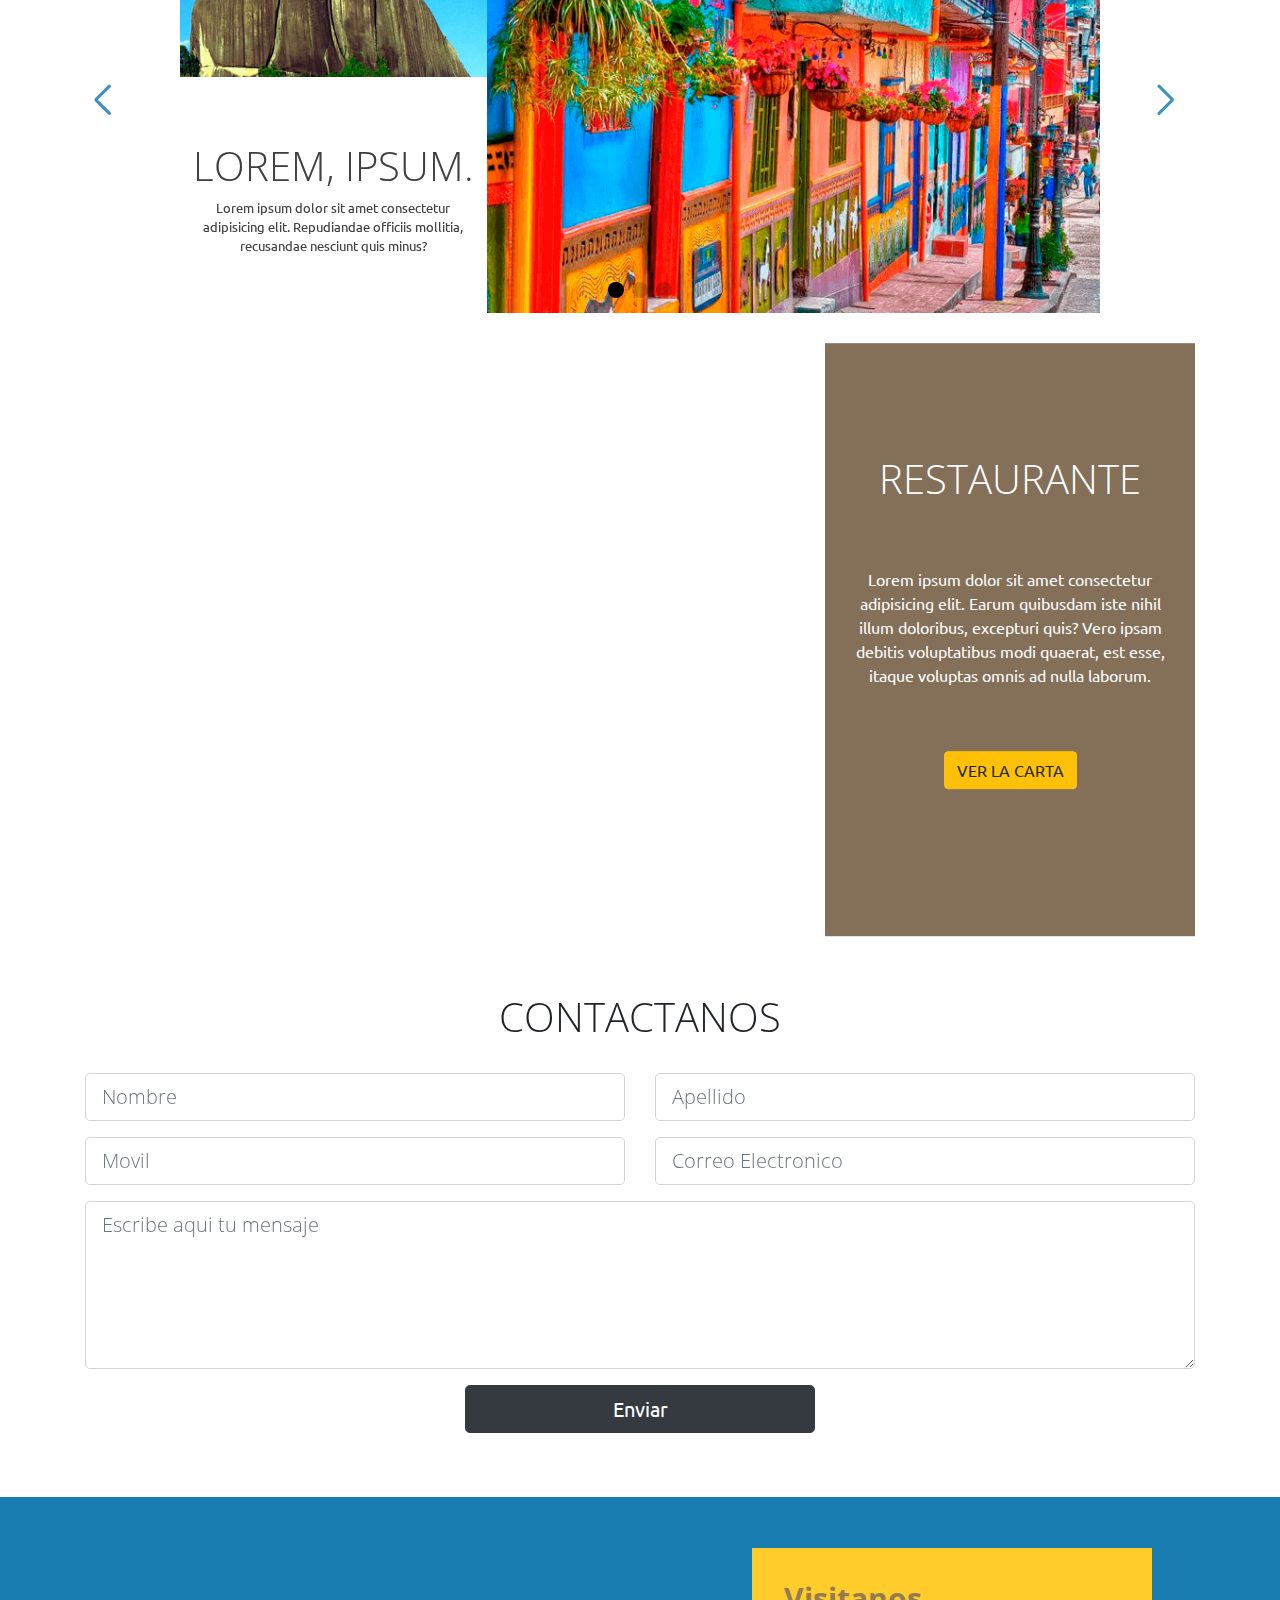
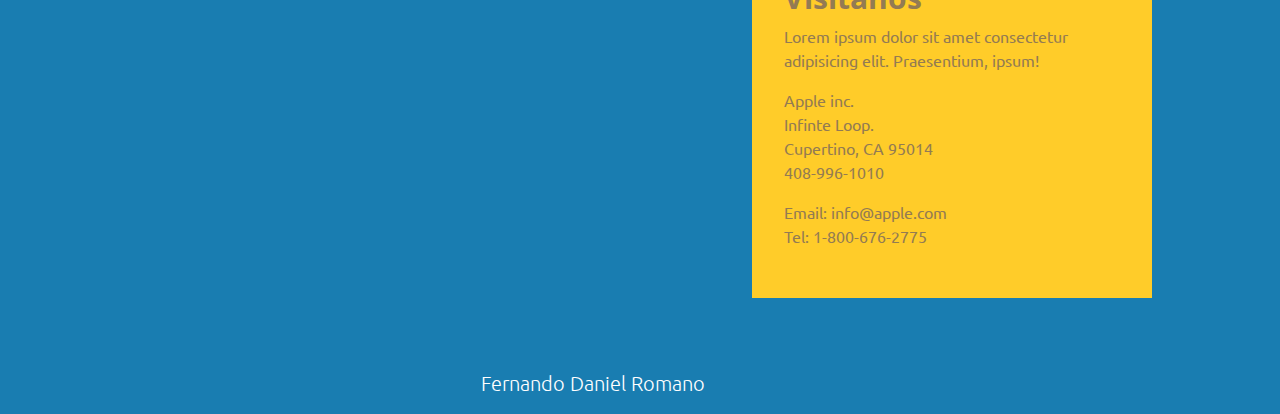
<file: habitacion.html>
<!DOCTYPE html>
<html lang="es">
<head>
	<meta charset="UTF-8">
	<meta name="viewport" content="width=device-width, initial-scale=1">	
	<title>Hotel Portobelo | Habitación</title>
	<link rel="icon" href="img/icono.jpg">

	<!--=====================================
	    VÍNCULOS CSS
	======================================-->
	<!-- Latest compiled and minified CSS -->
	<link rel="stylesheet" href="https://maxcdn.bootstrapcdn.com/bootstrap/4.1.0/css/bootstrap.min.css">
	<!-- Font Awesome -->
	<link rel="stylesheet" href="https://use.fontawesome.com/releases/v5.7.2/css/all.css" integrity="sha384-fnmOCqbTlWIlj8LyTjo7mOUStjsKC4pOpQbqyi7RrhN7udi9RwhKkMHpvLbHG9Sr" crossorigin="anonymous">
	<!-- Fuente Open Sans y Ubuntu -->
	<link href="https://fonts.googleapis.com/css?family=Open+Sans:300|Ubuntu" rel="stylesheet">
	<!-- datepicker -->
	<link rel="stylesheet" href="css/classic.css">
	<link rel="stylesheet" href="css/classic.date.css">
	<!-- jdSlider -->
	<link rel="stylesheet" href="css/jquery.jdSlider.css">
	<!-- Pano -->
	<link rel="stylesheet" href="css/jquery.pano.css">
	 <!-- fullCalendar -->
	<link rel="stylesheet" href="css/fullcalendar.min.css">
	<!-- SWIPER -PARA EL SLIDER DE IMAGENES -->
	<link rel="stylesheet" href="css/swiper.min.css">
	<!-- UNIVERSAL PARALLAX -->
	<link rel="stylesheet" href="css/universal-parallax.css">
	<!-- Hoja de estilo personalizada -->
    <link rel="stylesheet" href="css/style.css">
    <!-- Hoja de estilo de esta página -->
    <link rel="stylesheet" href="css/habitacion.css">
</head>
<body>

	<!-- HEADER -->
	<header id="cabezeraID" class="cabezera">
		<div class="container">
			<div class="row py-2 justify-content-lg-between align-items-center">
				<!-- LOGO -->
				<div class="col-9 col-lg-4 col-xl-3">
					<a href="index.html">
						<img src="img/logoPortobelo.png" alt="Logo de Portobelo" class="img-fluid">
					</a>
				</div>
				<!-- BLOQUE BOTONES MENU-->
				<div class="col-3 col-lg-4">
					<div class="contenedor d-flex align-items-center justify-content-lg-between">
						<!-- BOTON CAMPANA RESERVA-->
						<div class="campanaReserva d-none d-lg-block">
							<a href="#" id="btnReserva">
								<i class="campana fas fa-concierge-bell lead mr-2"></i>
								<i class="flechaCampana fas fa-caret-up lead mx-2"></i>
							</a>

							<div id="bloqueReservaID" class="bloqueReserva" data-modo="abajo">
								<form action="#" id="formularioReservaEscritorio" class="formularioReservaGrande py-3">

									<div class="form-group">
									  <label for="tipoReserva" class="sr-only">Tipo de habitación</label>
									  <select class="form-control" name="tipoReserva" id="tipoReserva">
										<option value="null">Tipo de habitación</option>
										<option value="1">Suite</option>
										<option value="2">Especial</option>
										<option value="3">Estandar</option>
									  </select>
									</div>
			
									<div class="form-group">
										<label for="tematicaReserva" class="sr-only">Tematica de la habitación</label>
										<select class="form-control" name="tematicaReserva" id="tematicaReserva">
										  <option value="null">Temática de habitación</option>
										  <option value="1">Oriental</option>
										  <option value="2">Contemporánea</option>
										  <option value="3">Africana</option>
										  <option value="3">Clásica</option>
										  <option value="3">Retro</option>
										</select>
									</div>
			
									<div class="form-group">
										<div class="input-group">
											<input type="date" id="fechaEntradaReserva" name="fechaEntradaReserva" class="form-control datepicker" placeholder="Entrada">
											<label class="input-group-append input-group-campo" for="fechaEntradaReserva">
											  <span class="input-group-text"><i class="far fa-calendar-alt"></i></span>
											</label>							  
										</div>
									</div>
											
									<div class="form-group">
										<div class="input-group">
											<input type="date" id="fechaSalidaReserva" name="fechaSalidaReserva" class="form-control datepicker" placeholder="Salida">
											<label class="input-group-append input-group-campo" for="fechaSalidaReserva">
											  <span class="input-group-text"><i class="far fa-calendar-alt"></i></span>
											</label>							  
										</div>
									</div>
			
									<div class="form-group mb-0">
										<a href="#" class="btn bg-negro text-white btn-block">Ver disponibilidad</a>
									</div>
			
								</form>
							</div>

						</div>
						<!-- BOTON LOGIN/REGISTER -->
						<div class="loginRegister d-none d-lg-block">
							<a href="#" data-toggle="modal" data-target="#modalLoginRegister">
								<i class="fas fa-user"></i>
							</a>
						</div>
						<!-- IDIOMAS -->
						<div class="idiomas d-lg-flex d-none">
							<span id="idiomaEsp" class="p-1">ES</span>
							<span id="idiomaIng" class="p-1">EN</span>
						</div>
						<!-- BOTON MENU -->
						<div class="botonMenu mr-3 mr-md-0">
							<a id="btnMenu" href="#">
								<i class="fas fa-bars"></i>
							</a>
						</div>
					</div>
				</div>
			</div>
		</div>
	</header>

	<!-- Modal LOGIN/REGISTER-->
	<div class="modal fade" id="modalLoginRegister" tabindex="-1" role="dialog"	 aria-hidden="true">
		<div class="modal-dialog" role="document">
		<div class="modal-content">
			<div class="modal-header bg-info">
				<h5 class="modal-title text-white" id="tituloModal">Ingresar</h5>
				<button type="button" class="close text-white" data-dismiss="modal" aria-label="Close">
					<span aria-hidden="true">&times;</span>
				</button>
			</div>
			<!-- BODY DEL MODAL -->
			<div class="modal-body">
				<!-- BOTONES DE REDES SOCIALES DEL MODAL -->
				<div class="row no-gutters botonesRedes justify-content-around">
					<div class="col-6 pr-2">
						<a href="#" class="boton botonFacebook">
							Ingresar <span class="d-none d-sm-inline-block">con Facebook</span> <i class="pl-1 fab fa-facebook-square"></i>
						</a>
					</div>
					<div class="col-6 pl-2">
						<a href="#" class="boton botonGoogle">
							Ingresar <span class="d-none d-sm-inline-block">con Google</span> <i class="pl-1 fab fa-google"></i>
						</a>
					</div>
				</div>

				<hr>
				
				<!-- FORMULARIO DE LOGIN -->
				<form action="#" id="formularioLogin" class="formularioLoginGrande">
					
					<div class="form-group">
						<div class="input-group">
							<div class="input-group-prepend">
								<span class="input-group-text">
									<i class="fas fa-envelope text-dark"></i>
								</span>
							</div>
							<input type="email" name="emailLogin" id="emailLogin" class="form-control" placeholder="Email">
						</div>
					</div>

					<div class="form-group">
						<div class="input-group">
							<div class="input-group-prepend">
								<span class="input-group-text">
									<i class="fas fa-unlock-alt text-dark"></i>
								</span>
							</div>
							<input type="password" id="passwordLogin" name="passwordLogin" class="form-control" placeholder="Password">
						</div>
					</div>

					<div class="form-group mb-0">
						<a href="#" class="btn btn-dark btn-block">Ingresar</a>
					</div>

				</form>

				<!-- FORMULARIO DE REGISTER -->
				<form action="#" id="formularioRegister" class="formularioRegisterGrande">
					
					<div class="form-group">
						<div class="input-group">
							<div class="input-group-prepend">
								<span class="input-group-text">
									<i class="fas fa-user-alt text-dark"></i>
								</span>
							</div>
							<input type="text" name="nombreRegistro" id="nombreRegistro" class="form-control" placeholder="Nombre y Apellido">
						</div>
					</div>

					<div class="form-group">
						<div class="input-group">
							<div class="input-group-prepend">
								<span class="input-group-text">
									<i class="fas fa-envelope text-dark"></i>
								</span>
							</div>
							<input type="email" name="emailRegistro" id="emailRegistro" class="form-control" placeholder="Email">
						</div>
					</div>

					<div class="form-group">
						<div class="input-group">
							<div class="input-group-prepend">
								<span class="input-group-text">
									<i class="fas fa-unlock-alt text-dark"></i>
								</span>
							</div>
							<input type="password" id="passwordRegistro" name="passwordRegistro" class="form-control" placeholder="Password">
						</div>
					</div>

					<div class="form-group">
						<div class="input-group">
							<div class="input-group-prepend">
								<span class="input-group-text">
									<i class="fas fa-unlock-alt text-dark"></i>
								</span>
							</div>
							<input type="password" id="passwordRepeatRegistro" name="passwordRepeatRegistro" class="form-control" placeholder="Repetir Password">
						</div>
					</div>

					<div class="form-group mb-0">
						<a href="#" class="btn btn-dark btn-block">Ingresar</a>
					</div>

				</form>

			</div>
			<div class="modal-footer">
				<p class="mb-0 bloqueFooterRegister">¿No tiene una cuenta registrada? <a href="#" id="btnRegistrarse">Registrarse</a></p>
				<p class="mb-0 bloqueFooterLogin">¿Ya tienes una cuenta registrada? <a href="#" id="btnLogin">Ingresar</a></p>
			</div>
		</div>
		</div>
	</div>
	<!-- FIN DEL MODAL -->
		
	<!-- MENU DE NAVEGACION -->
	<nav id="menuPrincipal" class="menuDeNavegacion container-fluid px-0" data-modo="oculto">
		<div class="row py-2">
			<div class="col-10">
				<ul class="nav nav-justified">
					<li class="nav-item"><a class="nav-link text-white" href="#planesHotel">Planes</a></li>
					<li class="nav-item"><a class="nav-link text-white" href="#habitacionesHotel">Habitaciones</a></li>
					<li class="nav-item"><a class="nav-link text-white" href="#recorridoPorElPueblo">El Pueblo</a></li>
					<li class="nav-item"><a class="nav-link text-white" href="#restauranteHotel">Restaurante</a></li>
					<li class="nav-item"><a class="nav-link text-white" href="#contactoHotel">Contactanos</a></li>
				</ul>
			</div>
			<div class="col-2 pl-0">
				<ul class="list-unstyled mb-0 d-flex align-items-center h-100">
					<li class="mx-2"><a href="https://www.facebook.com/"><i class="fab fa-facebook-f text-white lead"></i></a></li>
					<li class="mx-2"><a href="https://twitter.com/"><i class="fab fa-twitter text-white lead"></i></a></li>
					<li class="mx-2"><a href="https://www.youtube.com/"><i class="fab fa-youtube text-white lead"></i></a></li>
					<li class="mx-2"><a href="https://www.instagram.com/"><i class="fab fa-instagram text-white lead"></i></a></li>
				</ul>
			</div>
		</div>
	</nav>
	

	<!-- MENU DE NAVEGACIÓN PARA MOVIL-->
	<section id="menuPrincipalMovil" class="container-fluid menuDeNavegacionMovil" data-modo="oculto">
		<div class="row">
			<!-- LOGIN Y IDIOMA-->
			<div class="col-12 py-3 py-sm-4">
				<div class="row contenedor justify-content-between align-items-center">
					<!-- LOGIN -->
					<div class="col-auto mx-3 mx-sm-5">
						<div class="loginRegister">
							<a href="#" data-toggle="modal" data-target="#modalLoginRegister">
								<i class="fas fa-user"></i>
							</a>

						</div>
					</div>
					<!-- IDIOMA -->
					<div class="col-auto mx-3 mx-sm-5">
						<div class="idiomas d-flex">
							<span id="idiomaEspMovil" class="p-1">ES</span>
							<span id="idiomaIngMovil" class="p-1">EN</span>
						</div>
					</div>
				</div>
			</div>
			<!-- RESERVA -->
			<div class="col-12 reserva">
				<form action="#" id="formularioReservaMovil" class="formularioReservaMovil py-3">

					<div class="form-group">
					  <label for="tipoReservaMovil" class="sr-only">Tipo de habitación</label>
					  <select class="form-control" name="tipoReservaMovil" id="tipoReservaMovil">
						<option value="null">Tipo de habitación</option>
						<option value="1">Suite</option>
						<option value="2">Especial</option>
						<option value="3">Estandar</option>
					  </select>
					</div>

					<div class="form-group">
						<label for="tematicaReservaMovil" class="sr-only">Tematica de la habitación</label>
						<select class="form-control" name="tematicaReservaMovil" id="tematicaReservaMovil">
						  <option value="null">Temática de habitación</option>
						  <option value="1">Oriental</option>
						  <option value="2">Contemporánea</option>
						  <option value="3">Africana</option>
						  <option value="3">Clásica</option>
						  <option value="3">Retro</option>
						</select>
					</div>

					<div class="form-group">
						<div class="input-group">
							<input type="date" id="fechaIngresoReservaMovil" name="fechaIngresoReservaMovil" class="form-control datepicker" placeholder="Entrada">
							<label class="input-group-append input-group-campo" for="fechaIngresoReservaMovil">
							  <span class="input-group-text"><i class="far fa-calendar-alt"></i></span>
							</label>							  
						</div>
					</div>
							
					<div class="form-group">
						<div class="input-group">
							<input type="date" id="fechaSalidaReservaMovil" name="fechaSalidaReservaMovil" class="form-control datepicker" placeholder="Salida">
							<label class="input-group-append input-group-campo" for="fechaSalidaReservaMovil">
							  <span class="input-group-text"><i class="far fa-calendar-alt"></i></span>
							</label>							  
						</div>
					</div>

					<div class="form-group mb-0">
						<a href="#" class="btn bg-negro text-white btn-block">Ver disponibilidad</a>
					</div>

				</form>
			</div>
			<!-- MENU DE NAVEGACIÓN -->
			<div class="col-12 bg-negro mb-sm-4 mb-md-5">
				<nav class="menuDeNavegacionParaMovil">
					<ul class="list-unstyled d-flex flex-column">
						<li class="py-2 py-sm-3 px-3"><a class="text-white" href="#planesMovil">Planes</a></li>
						<li class="py-2 py-sm-3 px-3"><a class="text-white" href="#habitacionesHotel">Habitaciones</a></li>
						<li class="py-2 py-sm-3 px-3"><a class="text-white" href="#recorridoPorElPueblo">El Pueblo</a></li>
						<li class="py-2 py-sm-3 px-3"><a class="text-white" href="#restauranteHotel">Restaurante</a></li>
						<li class="py-2 py-sm-3 px-3"><a class="text-white" href="#contactoHotel">Contactanos</a></li>
					</ul>
				</nav>
			</div>
		</div>
	</section>

	<!-- REDES SOCIALES MOVIL -->
	<section id="redesSociales" class="redesSocialesMovil d-block d-lg-none py-2">
		<ul class="list-unstyled mb-0 d-flex align-items-center justify-content-around">
			<li class="mx-2"><a href="#"><i class="fab fa-facebook-f text-white lead"></i></a></li>
			<li class="mx-2"><a href="#"><i class="fab fa-twitter text-white lead"></i></a></li>
			<li class="mx-2"><a href="#"><i class="fab fa-youtube text-white lead"></i></a></li>
			<li class="mx-2"><a href="#"><i class="fab fa-instagram text-white lead"></i></a></li>
		</ul>
    </section>
    
    <!--===========================================
	INICIO CONTENIDO DE LA PÁGINA HABITACIÓN.HTML
    ============================================-->
    
    <!-- BANNER DE LA HABITACIÓN -->
    <section id="bannerHabitacion" class="bannerHabitacion d-none d-lg-block">
        <div class="container-fluid p-0">
            <div class="row">
                <div class="col-12">
                    <div class="imagen"></div>
                </div>
            </div>
        </div>
    </section>

    <!-- CONTENIDO PRINCIPAL DE LA HABITACIÓN -->   
    <section class="contenidoPrincipalHabitacion" id="contenidoPrincipalHabitacionID">
        <div class="container">
            <div class="row">
                <!-- CONTENIDO CENTRAL -->
                <div class="col-12 col-lg-8 contenidoCentral">
                    <!-- INFORMACIÓN DE LA HABITACIÓN -->
                    <div class="row informacionHabitacion d-none d-lg-block">
                        <div class="col-12 d-flex align-items-center justify-content-between">
                            <a href="index.html"> <i class="fas fa-chevron-left"></i> Regresar</a>
                            <h2 class="text-uppercase mb-0">Suite</h2>
                        </div>
                        <div class="col-12">
                            <ul class="list-unstyled d-flex justify-content-between">
                                <li class="flex-fill py-2 text-center"><a href="#"><i class="fas fa-chevron-right"></i> Oriental</a></li>
                                <li class="flex-fill py-2 text-center"><a href="#">Comtemporánea</a></li>
                                <li class="flex-fill py-2 text-center"><a href="#">Africana</a></li>
                                <li class="flex-fill py-2 text-center"><a href="#">Clásica</a></li>
                                <li class="flex-fill py-2 text-center"><a href="#">Retro</a></li>
                            </ul>
                        </div>
                    </div>
                    <!-- MULTIMEDIA -->
                    <div class="row multimediaHabitacion">
                        <div class="col-12">
                            <!-- SLIDER DE IMAGENES -->
                            <div class="sliderImagenes d-block h-100">
                                <div class="swiper-container swiper-container-habitacion">
                                    <!-- Additional required wrapper -->
                                    <div class="swiper-wrapper">
                                        <!-- Slides -->
                                        <div class="swiper-slide"><img src="img/oriental.png" class="img-fluid h-100"></div>
										<div class="swiper-slide"><img src="img/oriental.png" class="img-fluid h-100"></div>
										<div class="swiper-slide"><img src="img/oriental.png" class="img-fluid h-100"></div>
                                    </div>
                                
                                    <!-- If we need navigation buttons -->
                                    <div class="swiper-button-prev swiper-button-prev-habitacion"></div>
                                    <div class="swiper-button-next swiper-button-next-habitacion"></div>
                                
                                </div>
                            </div>
                            <!-- VIDEO -->
                            <div class="video d-none h-100">
								<iframe width="100%" height="100%" src="https://www.youtube.com/embed/-Ayp-0epwIs" frameborder="0" allow="accelerometer; autoplay; encrypted-media; gyroscope; picture-in-picture" allowfullscreen></iframe>
							</div>
							<!-- IMAGEN 360 -->
							<div class="imagen360 d-none h-100">
								<div id="myPano" class="pano">
									<div class="controls">
										<a href="#" class="left">&laquo;</a>
										<a href="#" class="right">&raquo;</a>
									</div>
								</div>
							</div>
                        </div>
					</div>
					<!-- BOTONES MULTIMEDIA -->
					<div class="row botonesMultimedia my-3 justify-content-center justify-content-sm-between align-items-center">
						<div class="col-auto mb-3 mb-sm-0">
							<h2 class="tituloHabitacion text-uppercase mb-0">Oriental Suite</h2>
						</div>
						<div class="col-auto">
							<a href="#" id="btnFotos" class="botonMultimedia"><i class="fas fa-camera"></i> Fotos</a>
							<a href="#" id="btnVideo" class="botonMultimedia"><i class="fab fa-youtube"></i> Video</a>
							<a href="#" id="btn360" class="botonMultimedia"><i class="fas fa-video"></i> 360°</a>
						</div>
					</div>
					<!-- CONTENIDO TEXTUAL -->
					<div class="row contenidoTextual">
						<div class="col-12">
							<p>Lorem ipsum dolor sit amet, consectetur adipisicing elit. Cum sit, quia blanditiis fugiat nam libero possimus totam modi sint autem repellat fugit dicta est pariatur? Ut aut vel ad sapiente. Lorem ipsum dolor sit amet, consectetur adipisicing elit. Beatae, reprehenderit! Deserunt laborum dolorum deleniti molestiae quae vitae animi ratione nihil, minus ut quibusdam incidunt voluptate eos sed id repudiandae ex.</p>
							<p>Lorem ipsum dolor sit amet consectetur adipisicing elit. Debitis, provident soluta. Rerum, qui consequatur. Quam iure sapiente repellat quidem. Delectus dicta impedit facere, aliquid nisi sequi repellat nostrum voluptatibus porro.</p>
							<p>Lorem ipsum dolor sit amet consectetur adipisicing elit. Exercitationem qui harum labore molestias ipsa inventore velit vero! Vero nostrum quibusdam voluptatibus illo, accusantium temporibus sed possimus, dignissimos laboriosam fuga fugit, quam vitae quia! Ex, nihil.</p>

							<div class="descripcionHabitacion my-lg-5 my-3">
								<h2 class="text-uppercase ">Plan Continental</h2>
								<p class="mb-1">(Precio x pareja 1 día 1 noche, incluye: desayuno)</p>
								<p class="mb-1">Temporada Baja:$300 USD</p>
								<p class="mb-1">Temporada Alta $350 USD</p>
							</div>

							<div class="descripcionHabitacion my-lg-5 my-3">
								<h2 class="text-uppercase ">Plan Americano</h2>
								<p class="mb-1">(Precio x pareja 1 día 1 noche, incluye: cena, desayuno, almuerzo)</p>
								<p class="mb-1">Temporada Baja:$380 USD</p>
								<p class="mb-1">Temporada Alta $420 USD</p>
							</div>

							<p>Hora de entrada (Check in) 3:00 pm | Hora de salida (Check out) 1:00 pm</p>
							<form action="#" id="formularioDisponibilidadHabitacionID" class="formularioDisponibilidadHabitacion">
								<div class="row align-items-center h-100">
									<div class="col-12 col-md-4 pr-lg-0">
										<div class="form-group">
											<div class="input-group">
												<input type="date" id="fechaIngresoReservaHabitacion" name="fechaIngresoReservaHabitacion" class="form-control datepicker" placeholder="Entrada">
												<label class="input-group-append input-group-campo" for="fechaIngresoReservaHabitacion">
												  <span class="input-group-text"><i class="far fa-calendar-alt"></i></span>
												</label>							  
											</div>
										</div>
									</div>
									<div class="col-12 col-md-4">
										<div class="form-group">
											<div class="input-group">
												<input type="date" id="fechaSalidaReservaHabitacion" name="fechaSalidaReservaHabitacion" class="form-control datepicker" placeholder="Salida">
												<label class="input-group-append input-group-campo" for="fechaSalidaReservaHabitacion">
												  <span class="input-group-text"><i class="far fa-calendar-alt"></i></span>
												</label>							  
											</div>
										</div>
									</div>
									<div class="col-12 col-md-4 pl-lg-0">
										<div class="form-group">
											<a href="reserva.html" class="btn btn-negro btn-block text-center">Ver Disponibilidad</a>
										</div>
									</div>
								</div>
							</form>
						</div>
					</div>
                </div>
                <!-- CONTENIDO LATERAL DERECHO -->
                <div class="col-12 col-lg-4 contenidoLateralDerecho">
					<div class="row serviciosHabitacion">
						<div class="col-12">
							<h2 class="text-uppercase">Suite Incluye</h2>
							<ul>
								<li><i class="fas fa-bed lead"></i> Cama 2x2</li>
								<li><i class="fas fa-tv lead"></i> Tv de 42"</li>
								<li><i class="fas fa-tint lead"></i> Agua Caliente</li>
								<li><i class="fas fa-water lead"></i> Jacuzzi</li>
								<li><i class="fas fa-toilet lead"></i> Baño Privado</li>
								<li><i class="fas fa-couch lead"></i> Sofá</li>
								<li><i class="far fa-image lead"></i> Balcón</li>
								<li><i class="fas fa-wifi lead"></i> Wifi</li>
							</ul>
						</div>
					</div>
					<div class="row my-4 habitacines justify-content-center">
						<!-- HABITACION INDIVIDUAL-->
						<div class="col-11 mb-3 mb-md-4">
							<div class="habitacion">
								<a href="habitacion.html">
									<div class="imagen">
										<img src="img/habitacion02.png" alt="Habitacion del Hotel Portobelo" class="img-fluid w-100">
										<div class="tipo especial">
											<h3 class="text-uppercase mb-0">Especial</h3>
										</div>
									</div>
									<div class="descripcion">
										<p class="mb-0">Lorem ipsum dolor sit amet consectetur adipisicing.</p>
									</div>
									<div class="precio">
										<h3 class="text-uppercase">Desde $200 USD</h3>
									</div>
									<div class="footer">
										<p class="mb-0">Ver Detalles <i class="fas fa-chevron-right ml-2"></i> </p>
									</div>
								</a>
							</div>
						</div>
						<!-- HABITACION INDIVIDUAL-->
						<div class="col-11 mb-3 mb-md-4">
							<div class="habitacion">
								<a href="habitacion.html">
									<div class="imagen">
										<img src="img/habitacion03.png" alt="Habitacion del Hotel Portobelo" class="img-fluid w-100">
										<div class="tipo standar">
											<h3 class="text-uppercase mb-0">Standar</h3>
										</div>
									</div>
									<div class="descripcion">
										<p class="mb-0">Lorem ipsum dolor sit amet consectetur adipisicing.</p>
									</div>
									<div class="precio">
										<h3 class="text-uppercase">Desde $150 USD</h3>
									</div>
									<div class="footer">
										<p class="mb-0">Ver Detalles <i class="fas fa-chevron-right ml-2"></i> </p>
									</div>
								</a>
							</div>
						</div>
					</div>
                </div>
            </div>
        </div>
    </section>

    <!-- TESTIMONIALES -->
    <section id="testimonialesID" class="testimoniales">
        <div class="container h-100">
            <div class="row justify-content-center align-items-center py-5 text-white h-100">
                <div class="col-12 my-4 my-lg-0">
                    <h2 class="text-center text-uppercase h1 my-5">Testimonios</h2>
                </div>
                <div class="col-12 col-md-6 col-lg-3 px-3 mb-5 mb-lg-0 text-center">
                    <img src="img/testimonio01.png" class="img-fluid">
                    <h3 class="py-2 py-lg-4">Lorem, ipsum dolor.</h3>
                    <p>Lorem ipsum dolor sit amet consectetur adipisicing elit. Consectetur impedit laudantium sed porro quidem necessitatibus dicta quos, obcaecati delectus et reprehenderit inventore excepturi debitis aliquam.</p>
                </div>
                <div class="col-12 col-md-6 col-lg-3 px-3 mb-5 mb-lg-0 text-center">
                    <img src="img/testimonio02.png" class="img-fluid">
                    <h3 class="py-2 py-lg-4">Lorem, ipsum dolor.</h3>
                    <p>Lorem ipsum dolor sit amet consectetur adipisicing elit. Consectetur impedit laudantium sed porro quidem necessitatibus dicta quos, obcaecati delectus et reprehenderit inventore excepturi debitis aliquam.</p>
                </div>
                <div class="col-12 col-md-6 col-lg-3 px-3 mb-5 mb-lg-0 text-center">
                    <img src="img/testimonio03.png" class="img-fluid">
                    <h3 class="py-2 py-lg-4">Lorem, ipsum dolor.</h3>
                    <p>Lorem ipsum dolor sit amet consectetur adipisicing elit. Consectetur impedit laudantium sed porro quidem necessitatibus dicta quos, obcaecati delectus et reprehenderit inventore excepturi debitis aliquam.</p>
                </div>
                <div class="col-12 col-md-6 col-lg-3 px-3 mb-5 mb-lg-0 text-center">
                    <img src="img/testimonio04.png" class="img-fluid">
                    <h3 class="py-2 py-lg-4">Lorem, ipsum dolor.</h3>
                    <p>Lorem ipsum dolor sit amet consectetur adipisicing elit. Consectetur impedit laudantium sed porro quidem necessitatibus dicta quos, obcaecati delectus et reprehenderit inventore excepturi debitis aliquam.</p>
                </div>
                <div class="col-12 text-right my-3 my-lg-4">
                    <a href="#" class="btnVerMasComentarios text-uppercase">Ver más</a>
                </div>
            </div>
        </div>
    </section>


    <!--===========================================
	FIN DEL CONTENIDO DE LA PÁGINA HABITACION.HTML
	============================================-->

	<!-- PLANES -->
	<section id="planesHotel" class="planes">
		<div class="container p-0">
			<div class="row p-0">
				<div class="col-12">
					<div class="contenedor">
						<div class="descripcion">
							<div class="bienvenido d-block">
								<h2 class="titulo">Bienvenido</h2>
								<p class="text-black-50">Lorem ipsum, dolor sit amet consectetur adipisicing elit. Ut natus fugit, odit rerum odio exercitationem error officiis repellendus molestias rem!</p>
							</div>
							<div class="romantico d-none">
								<h2 class="titulo">Plan Romántico</h2>
								<p class="text-black-50">Lorem ipsum, dolor sit amet consectetur adipisicing elit. Repellendus hic fuga cupiditate dolor accusantium in possimus, necessitatibus tenetur nisi non voluptatibus ducimus at inventore atque sint. Rem recusandae exercitationem eligendi.</p>
							</div>
							<div class="lunaDeMiel d-none">
								<h2 class="titulo">Plan Luna de Miel</h2>
								<p class="text-black-50">Lorem ipsum dolor sit amet consectetur adipisicing elit. Iusto, suscipit fugiat ipsa quibusdam sint veritatis delectus hic reprehenderit animi omnis amet iure voluptatem placeat corporis earum ratione commodi voluptatibus magnam.</p>
							</div>
							<div class="aventura d-none">
								<h2 class="titulo">Plan Aventura</h2>
								<p class="text-black-50">Lorem ipsum dolor sit amet consectetur, adipisicing elit. Quis accusantium quidem nam debitis deserunt ut tempora doloribus repellendus, modi totam similique, recusandae veniam ratione omnis quas animi nostrum aliquid distinctio? Culpa cumque debitis architecto molestias praesentium?</p>
							</div>
							<div class="spa d-none">
								<h2 class="titulo">Plan Spa</h2>
								<p class="text-black-50">Lorem, ipsum dolor sit amet consectetur adipisicing elit. Et rem dicta quibusdam doloremque quae ullam sequi asperiores magnam optio. Reiciendis maiores id odio quasi porro.</p>
							</div>
						</div>
						<div class="item item2 d-none d-lg-block" data-toggle="modal" data-target="#modalRomantico">
							<div class="contenido">
								<h2 class="text-uppercase text-white">Plan Romántico</h2>
							</div>
						</div>
						<div class="item item3 d-none d-lg-block" data-toggle="modal" data-target="#modalLunaDeMiel">
							<div class="contenido">
								<h2 class="text-uppercase text-white">Plan Luna de Miel</h2>
							</div>
						</div>
						<div class="item item4 d-none d-lg-block" data-toggle="modal" data-target="#modalAventura">
							<div class="contenido">
								<h2 class="text-uppercase text-white">Plan Aventura</h2>
							</div>
						</div>
						<div class="item item5 d-none d-lg-block" data-toggle="modal" data-target="#modalSpa">
							<div class="contenido">
								<h2 class="text-uppercase text-white">Plan Spa</h2>
							</div>
						</div>
					</div>
				</div>
			</div>
		</div>
	</section>

	<!-- PLANES PARA MOVIL -->
    <section id="planesMovil" class="planesParaMovil d-lg-none">
        <div class="container-fluid px-0">
            <div class="row">
                <div class="col-12">
					<h2 class="text-uppercase py-4 text-center tituloSeccion">Planes</h2>
				</div>
                <div class="col-12">
                    <!-- Swiper -->	
                    <div class="swiper-container swiper-planes">
                        <div class="swiper-wrapper">
                            <div class="swiper-slide">
								<img src="img/plan-romantico.png">
								<a href="#" class="text-uppercase d-block text-center pt-2 mb-3" data-toggle="modal" data-target="#modalRomantico">Romántico</a>
                            </div>
                            <div class="swiper-slide">
								<img src="img/luna-de-miel.png">
								<a href="#" class="text-uppercase d-block text-center pt-2 mb-3" data-toggle="modal" data-target="#modalLunaDeMiel">Luna de Miel</a>
                            </div>
                            <div class="swiper-slide">
								<img src="img/plan-aventura.png">
								<a href="#" class="text-uppercase d-block text-center pt-2 mb-3" data-toggle="modal" data-target="#modalAventura">Aventura</a>
                            </div>
                            <div class="swiper-slide">
								<img src="img/plan-spa.png">
								<a href="#" class="text-uppercase d-block text-center pt-2 mb-3" data-toggle="modal" data-target="#modalSpa">Spa</a>
                            </div>
                        </div>
                        <!-- Add Pagination -->
                        <div class="swiper-pagination swiper-pagination-planes"></div>
                    </div>
                </div>
            </div>
        </div>
	</section>
	
	<!-- MODALES DE PLANES -->
		<div class="modal fade" id="modalRomantico" tabindex="-1" role="dialog" aria-hidden="true">
			<div class="modal-dialog" role="document">
				<div class="modal-content">
					<div class="modal-header">
						<h5 class="modal-title text-uppercase text-center">Romántico</h5>
							<button type="button" class="close" data-dismiss="modal" aria-label="Close">
								<span aria-hidden="true">&times;</span>
							</button>
					</div>
					<div class="modal-body">
						<img src="img/plan-romantico.png" class="img-fluid">
						<p class="mb-0 py-3">Lorem ipsum dolor sit amet consectetur adipisicing elit. Ex unde incidunt soluta molestias voluptatum debitis, amet ipsa voluptates, quibusdam illum esse architecto temporibus porro quas, reprehenderit distinctio sunt fugit odio?</p>
						<div class="text-center">
							<a href="habitacion.html" class="btn btn-primary text-center d-block mx-auto">Separa tu habitación</a>
						</div>
					</div>
				</div>
			</div>
		</div>

		<div class="modal fade" id="modalLunaDeMiel" tabindex="-1" role="dialog" aria-hidden="true">
			<div class="modal-dialog" role="document">
				<div class="modal-content">
					<div class="modal-header">
						<h5 class="modal-title text-uppercase text-center">Luna de Miel</h5>
							<button type="button" class="close" data-dismiss="modal" aria-label="Close">
								<span aria-hidden="true">&times;</span>
							</button>
					</div>
					<div class="modal-body">
						<img src="img/luna-de-miel.png" class="img-fluid">
						<p class="mb-0 py-3">Lorem ipsum dolor sit amet consectetur adipisicing elit. Ex unde incidunt soluta molestias voluptatum debitis, amet ipsa voluptates, quibusdam illum esse architecto temporibus porro quas, reprehenderit distinctio sunt fugit odio?</p>
						<div class="text-center">
							<a href="habitacion.html" class="btn btn-primary text-center d-block mx-auto">Separa tu habitación</a>
						</div>
					</div>
				</div>
			</div>
		</div>

		<div class="modal fade" id="modalAventura" tabindex="-1" role="dialog" aria-hidden="true">
			<div class="modal-dialog" role="document">
				<div class="modal-content">
					<div class="modal-header">
						<h5 class="modal-title text-uppercase text-center">Aventura</h5>
							<button type="button" class="close" data-dismiss="modal" aria-label="Close">
								<span aria-hidden="true">&times;</span>
							</button>
					</div>
					<div class="modal-body">
						<img src="img/plan-aventura.png" class="img-fluid">
						<p class="mb-0 py-3">Lorem ipsum dolor sit amet consectetur adipisicing elit. Ex unde incidunt soluta molestias voluptatum debitis, amet ipsa voluptates, quibusdam illum esse architecto temporibus porro quas, reprehenderit distinctio sunt fugit odio?</p>
						<div class="text-center">
							<a href="habitacion.html" class="btn btn-primary text-center d-block mx-auto">Separa tu habitación</a>
						</div>
					</div>
				</div>
			</div>
		</div>

		<div class="modal fade" id="modalSpa" tabindex="-1" role="dialog" aria-hidden="true">
			<div class="modal-dialog" role="document">
				<div class="modal-content">
					<div class="modal-header">
						<h5 class="modal-title text-uppercase text-center">Spa</h5>
							<button type="button" class="close" data-dismiss="modal" aria-label="Close">
								<span aria-hidden="true">&times;</span>
							</button>
					</div>
					<div class="modal-body">
						<img src="img/plan-spa.png" class="img-fluid">
						<p class="mb-0 py-3">Lorem ipsum dolor sit amet consectetur adipisicing elit. Ex unde incidunt soluta molestias voluptatum debitis, amet ipsa voluptates, quibusdam illum esse architecto temporibus porro quas, reprehenderit distinctio sunt fugit odio?</p>
						<div class="text-center">
							<a href="habitacion.html" class="btn btn-primary text-center d-block mx-auto">Separa tu habitación</a>
						</div>
					</div>
				</div>
			</div>
		</div>
	<!-- MODALES DE PLANES -->

	<!-- RECORRIDO POR EL PUEBLO -->
	<section id="recorridoPorElPueblo" class="recorridoPueblo mb-3">
		<div class="container">
			<div class="row justify-content-center">
				<div class="col-12">
					<h2 class="text-uppercase py-4 text-center tituloSeccion">Recorrido por el Pueblo</h2>
				</div>
				<div class="col-12">
					<!-- Slider main container -->
					<div class="swiper-container swiper-container-recorridoPueblo">
						<!-- Additional required wrapper -->
						<div class="swiper-wrapper">
							<!-- Slides -->
							<div class="swiper-slide">
								<div class="row justify-content-center">
									<div class="col-12 col-md-10">
										<div class="contenedorGrid">
											<div class="imagenChica">
												<img src="img/pueblo01a.png" alt="" class="img-fluid">
											</div>
											<div class="imagenGrande">
												<img src="img/pueblo01b.png" alt="" class="img-fluid">
											</div>
											<div class="descripcion">
												<h3 class="tituloSeccion text-uppercase font-weight-light">Lorem, ipsum.</h3>
												<p class="small text-center">Lorem ipsum dolor sit amet consectetur adipisicing elit. Repudiandae officiis mollitia, recusandae nesciunt quis minus?</p>
											</div>
										</div>
									</div>
								</div>			
							</div>

							<div class="swiper-slide">
								<div class="row justify-content-center">
									<div class="col-12 col-md-10">
										<div class="contenedorGrid">
											<div class="imagenChica">
												<img src="img/pueblo02a.png" alt="" class="img-fluid">
											</div>
											<div class="imagenGrande">
												<img src="img/pueblo02b.png" alt="" class="img-fluid">
											</div>
											<div class="descripcion">
												<h3 class="tituloSeccion text-uppercase font-weight-light">Lorem, ipsum.</h3>
												<p class="small text-center">Lorem ipsum dolor sit amet consectetur adipisicing elit. Repudiandae officiis mollitia, recusandae nesciunt quis minus?</p>
											</div>
										</div>
									</div>
								</div>			
							</div>

							<div class="swiper-slide">
								<div class="row justify-content-center">
									<div class="col-12 col-md-10">
										<div class="contenedorGrid">
											<div class="imagenChica">
												<img src="img/pueblo03a.png" alt="" class="img-fluid">
											</div>
											<div class="imagenGrande">
												<img src="img/pueblo03b.png" alt="" class="img-fluid">
											</div>
											<div class="descripcion">
												<h3 class="tituloSeccion text-uppercase font-weight-light">Lorem, ipsum.</h3>
												<p class="small text-center">Lorem ipsum dolor sit amet consectetur adipisicing elit. Repudiandae officiis mollitia, recusandae nesciunt quis minus?</p>
											</div>
										</div>
									</div>
								</div>			
							</div>
							
						</div>
						<!-- If we need pagination -->
						<div class="swiper-pagination swiper-pagination-recorridoPueblo"></div>

						<!-- If we need navigation buttons -->
						<div class="swiper-button-prev prev-recorridoPueblo d-none d-md-block"></div>
						<div class="swiper-button-next next-recorridoPueblo d-none d-md-block"></div>

					</div>
				</div>
			</div>
		</div>
	</section>

	<!-- RESTAURANTE -->
	<section id="restauranteHotel" class="restaurante my-5">
		<div class="parallax" data-parallax-image="img/restaurante.png"></div>
		<div class="container-fluid h-100">
			<div class="container h-100">
				<div class="contenedor-grid h-100">
					<div class="carta" data-modo="oculto">
						<div class="menu m-sm-5">
							<div class="item">
								<img src="img/plato01.png" alt="Comida Hotel Portobelo">
								<p class="text-white">Lorem ipsum dolor, sit amet consectetur adipisicing.</p>
							</div>
							<div class="item">
								<img src="img/plato02.png" alt="Comida Hotel Portobelo">
								<p class="text-white">Lorem ipsum dolor, sit amet consectetur adipisicing.</p>
							</div>
							<div class="item">
								<img src="img/plato03.png" alt="Comida Hotel Portobelo">
								<p class="text-white">Lorem ipsum dolor, sit amet consectetur adipisicing.</p>
							</div>
							<div class="item">
								<img src="img/plato04.png" alt="Comida Hotel Portobelo">
								<p class="text-white">Lorem ipsum dolor, sit amet consectetur adipisicing.</p>
							</div>
							<div class="item">
								<img src="img/plato05.png" alt="Comida Hotel Portobelo">
								<p class="text-white">Lorem ipsum dolor, sit amet consectetur adipisicing.</p>
							</div>
							<div class="item">
								<img src="img/plato06.png" alt="Comida Hotel Portobelo">
								<p class="text-white">Lorem ipsum dolor, sit amet consectetur adipisicing.</p>
							</div>
							<div class="volver text-center d-block d-lg-none">
								<a href="#" class="btnVolver btn btn-warning text-uppercase btn-block">Volver</a>
							</div>
						</div>
					</div>
					<div class="tarjeta py-lg-3 px-lg-4 text-center">
						<h2 class="text-uppercase text-white mt-5 pt-5 titulo">Restaurante</h2>
						<p class="text-white my-5 py-3">Lorem ipsum dolor sit amet consectetur adipisicing elit. Earum quibusdam iste nihil illum doloribus, excepturi quis? Vero ipsam debitis voluptatibus modi quaerat, est esse, itaque voluptas omnis ad nulla laborum.</p>
						<a href="#" id="btnVerCarta" class="btn btn-warning text-uppercase">Ver la carta</a>
					</div>
				</div>
			</div>
		</div>
	</section>

	<!-- CONTACTANOS -->
	<section class="contactanos" id="contactoHotel">
		<div class="container">
			<div class="row">
				<div class="col-12">
					<h2 class="text-uppercase py-4 text-center tituloSeccion">Contactanos</h2>
				</div>
				<div class="col-12">
					<form action="#" id="formularioContactanos">
						<div class="row">
							<div class="col-12 col-lg-6">
								<div class="form-group">
									<label for="contactanosNombre" class="sr-only">Nombre</label>
									<input type="text" name="contactanosNombre" id="contactanosNombre" placeholder="Nombre" class="form-control form-control-lg">
								</div>
							</div>
							<div class="col-12 col-lg-6">
								<div class="form-group">
									<label for="contactanosApellido" class="sr-only">Apellido</label>
									<input type="text" name="contactanosApellido" id="contactanosApellido" placeholder="Apellido" class="form-control form-control-lg">
								</div>
							</div>
							<div class="col-12 col-lg-6">
								<div class="form-group">
									<label for="contactanosMovil" class="sr-only">Movil</label>
									<input type="text" name="contactanosMovil" id="contactanosMovil" placeholder="Movil" class="form-control form-control-lg">
								</div>
							</div>
							<div class="col-12 col-lg-6">
								<div class="form-group">
									<label for="contactanosCorreoElectronico" class="sr-only">Correo Electronico</label>
									<input type="email" name="contactanosCorreoElectronico" id="contactanosCorreoElectronico" placeholder="Correo Electronico" class="form-control form-control-lg">
								</div>
							</div>
							<div class="col-12">
								<div class="form-group">
									<label for="contactanosMensaje" class="sr-only">Mensaje</label>
									<textarea name="contactanosMensaje" id="contactanosMensaje" rows="5" class="form-control form-control-lg" placeholder="Escribe aqui tu mensaje"></textarea>
								</div>
							</div>
							<div class="col-12 col-md-4 offset-md-4">
								<div class="form-group text-center">
									<a href="#" class="btn btn-dark btn-block btn-lg">Enviar</a>
								</div>
							</div>
						</div>
					</form>
				</div>
			</div>
		</div>
	</section>

	<!-- FLECHA SCROLL UP-->
	<div>
		<a href="#" id="scrollUp"></a>
	</div>

	<!-- PIE DE PAGINA -->
	<footer class="pieDePagina mt-5">
		<div class="container-fluid px-0">
			<iframe src="https://www.google.com/maps/embed?pb=!1m18!1m12!1m3!1d3966.2180611780914!2d-75.16167268529405!3d6.234961328180258!2m3!1f0!2f0!3f0!3m2!1i1024!2i768!4f13.1!3m3!1m2!1s0x8e441d2a2f90b049%3A0xe73c0a7060062903!2sHOTEL%20PORTOBELO%20GUATAPE!5e0!3m2!1ses!2sar!4v1590894341542!5m2!1ses!2sar" 
			width="100%" height="450" frameborder="0" style="border:0;" allowfullscreen="" aria-hidden="false" tabindex="0"></iframe>
			<div class="visitanos d-none d-lg-block">
				<h3>Visitanos</h3>
				<p class="">Lorem ipsum dolor sit amet consectetur adipisicing elit. Praesentium, ipsum!</p>
				<p class="mb-0">Apple inc.</p>
				<p class="mb-0">Infinte Loop.</p>
				<p class="mb-0">Cupertino, CA 95014</p>
				<p>408-996-1010</p>
				<p class="mb-0">Email: info@apple.com</p>
				<p>Tel: 1-800-676-2775</p>
			</div>
			<div class="row footerInferior align-items-center justify-content-center py-3">
				<div class="col-auto">
					<p class="text-white text-center mb-0 lead">Fernando Daniel Romano</p>
				</div>
				<div class="col-auto">
					<ul class="list-unstyled mb-0 d-flex align-items-center justify-content-center">
						<li class="mx-2"><a href="#"><i class="fab fa-facebook-f text-white lead"></i></a></li>
						<li class="mx-2"><a href="#"><i class="fab fa-twitter text-white lead"></i></a></li>
						<li class="mx-2"><a href="#"><i class="fab fa-youtube text-white lead"></i></a></li>
						<li class="mx-2"><a href="#"><i class="fab fa-instagram text-white lead"></i></a></li>
					</ul>
				</div>
			</div>
		</div>
	</footer>
 
<!--=====================================
	VÍNCULOS JAVASCRIPT
======================================-->

	<!-- jQuery library -->
	<script src="https://ajax.googleapis.com/ajax/libs/jquery/3.3.1/jquery.min.js"></script>

	<!-- Popper JS -->
	<script src="https://cdnjs.cloudflare.com/ajax/libs/popper.js/1.14.0/umd/popper.min.js"></script>

	<!-- Latest compiled JavaScript -->
	<script src="https://maxcdn.bootstrapcdn.com/bootstrap/4.1.0/js/bootstrap.min.js"></script>

	<!-- datepicker -->
	<script src="js/picker.js"></script>
	<script src="js/picker.date.js"></script>

	<!-- https://easings.net/es# -->
	<script src="js/jquery.easing.js"></script>

	<!-- jdSlider -->
	<!-- https://www.jqueryscript.net/slider/Carousel-Slideshow-jdSlider.html -->
	<script src="js/jquery.jdSlider-latest.js"></script>

	<!-- Pano -->
	<!-- https://www.jqueryscript.net/other/360-Degree-Panoramic-Image-Viewer-with-jQuery-Pano.html -->
	<script src="js/jquery.pano.js"></script>

	<!-- fullCalendar -->
	<!-- https://momentjs.com/ -->
	<script src="js/moment.js"></script>
	<!-- https://fullcalendar.io/docs/background-events-demo -->	
	<script src="js/fullcalendar.min.js"></script>
	
	<!-- SWIPER - PARA EL SLIDER DE IMAGENES -->
	<script src="js/swiper.min.js"></script>
	
	<!-- UNIVERSAL PARALLAX -->
	<script src="js/universal-parallax.js"></script>
	
    <!-- Scripts Propios-->
    <script src="js/script.js"></script>
	
</body>
</html>
</file>
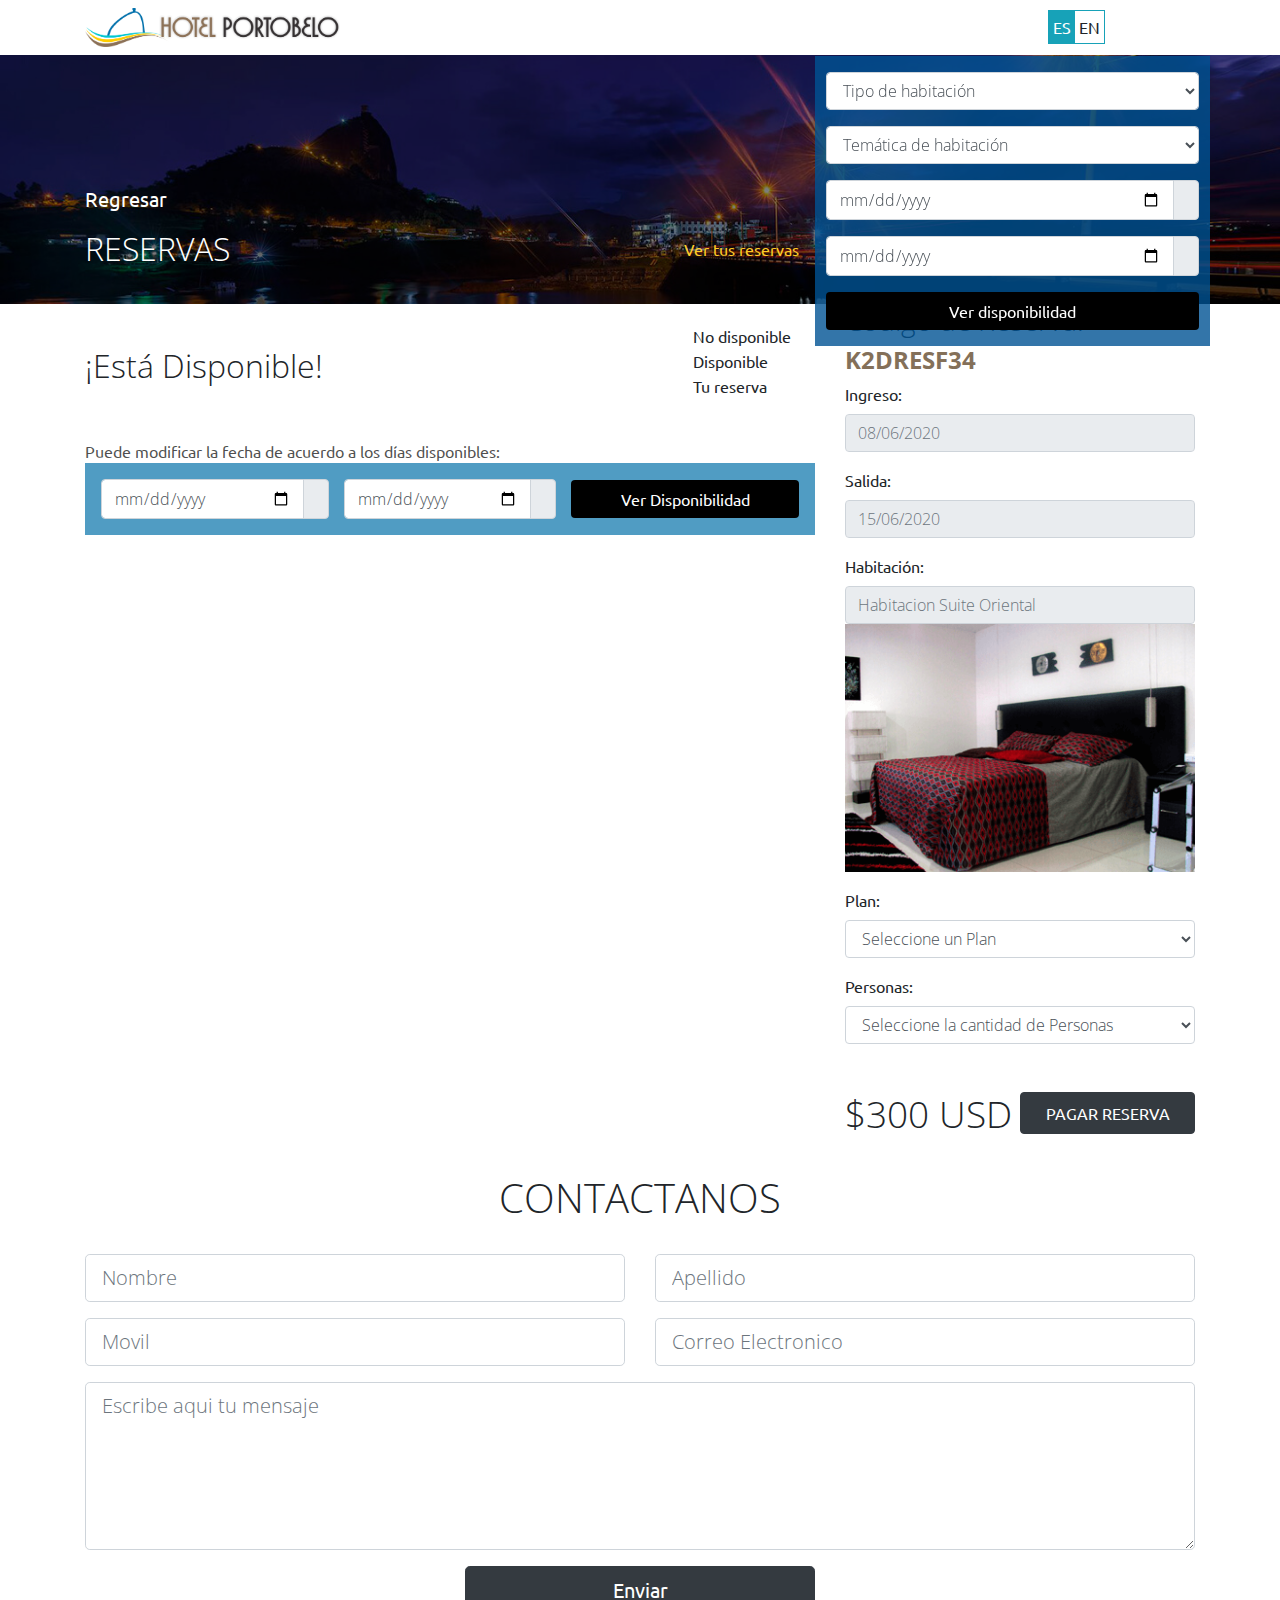
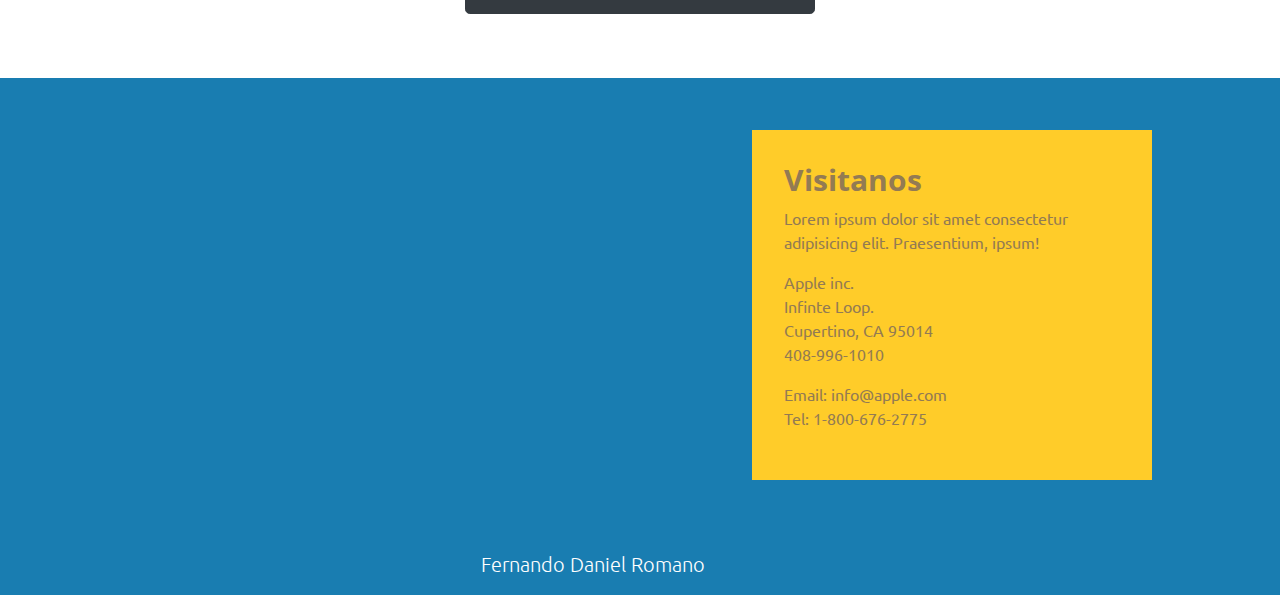
<file: reserva.html>
<!DOCTYPE html>
<html lang="es">
<head>
	<meta charset="UTF-8">
	<meta name="viewport" content="width=device-width, initial-scale=1">	
	<title>Hotel Portobelo | Reserva</title>
	<link rel="icon" href="img/icono.jpg">

	<!--=====================================
	    VÍNCULOS CSS
	======================================-->
	<!-- Latest compiled and minified CSS -->
	<link rel="stylesheet" href="https://maxcdn.bootstrapcdn.com/bootstrap/4.1.0/css/bootstrap.min.css">
	<!-- Font Awesome -->
	<link rel="stylesheet" href="https://use.fontawesome.com/releases/v5.7.2/css/all.css" integrity="sha384-fnmOCqbTlWIlj8LyTjo7mOUStjsKC4pOpQbqyi7RrhN7udi9RwhKkMHpvLbHG9Sr" crossorigin="anonymous">
	<!-- Fuente Open Sans y Ubuntu -->
	<link href="https://fonts.googleapis.com/css?family=Open+Sans:300|Ubuntu" rel="stylesheet">
	<!-- datepicker -->
	<link rel="stylesheet" href="css/classic.css">
	<link rel="stylesheet" href="css/classic.date.css">
	<!-- jdSlider -->
	<link rel="stylesheet" href="css/jquery.jdSlider.css">
	<!-- Pano -->
	<link rel="stylesheet" href="css/jquery.pano.css">
	 <!-- fullCalendar -->
	<link rel="stylesheet" href="css/fullcalendar.min.css">
	<!-- SWIPER -PARA EL SLIDER DE IMAGENES -->
	<link rel="stylesheet" href="css/swiper.min.css">
	<!-- UNIVERSAL PARALLAX -->
	<link rel="stylesheet" href="css/universal-parallax.css">
	<!-- Hoja de estilo personalizada -->
    <link rel="stylesheet" href="css/style.css">
    <!-- Hoja de estilo de habitacion.html -->
    <link rel="stylesheet" href="css/habitacion.css">
    <!-- Hoja de estilo de reserva.html -->
    <link rel="stylesheet" href="css/reserva.css">
</head>
<body>

	<!-- HEADER -->
	<header id="cabezeraID" class="cabezera">
		<div class="container">
			<div class="row py-2 justify-content-lg-between align-items-center">
				<!-- LOGO -->
				<div class="col-9 col-lg-4 col-xl-3">
					<a href="index.html">
						<img src="img/logoPortobelo.png" alt="Logo de Portobelo" class="img-fluid">
					</a>
				</div>
				<!-- BLOQUE BOTONES MENU-->
				<div class="col-3 col-lg-4">
					<div class="contenedor d-flex align-items-center justify-content-lg-between">
						<!-- BOTON CAMPANA RESERVA-->
						<div class="campanaReserva d-none d-lg-block">
							<a href="#" id="btnReserva">
								<i class="campana fas fa-concierge-bell lead mr-2"></i>
								<i class="flechaCampana fas fa-caret-up lead mx-2"></i>
							</a>

							<div id="bloqueReservaID" class="bloqueReserva" data-modo="abajo">
								<form action="#" id="formularioReservaEscritorio" class="formularioReservaGrande py-3">

									<div class="form-group">
									  <label for="tipoReserva" class="sr-only">Tipo de habitación</label>
									  <select class="form-control" name="tipoReserva" id="tipoReserva">
										<option value="null">Tipo de habitación</option>
										<option value="1">Suite</option>
										<option value="2">Especial</option>
										<option value="3">Estandar</option>
									  </select>
									</div>
			
									<div class="form-group">
										<label for="tematicaReserva" class="sr-only">Tematica de la habitación</label>
										<select class="form-control" name="tematicaReserva" id="tematicaReserva">
										  <option value="null">Temática de habitación</option>
										  <option value="1">Oriental</option>
										  <option value="2">Contemporánea</option>
										  <option value="3">Africana</option>
										  <option value="3">Clásica</option>
										  <option value="3">Retro</option>
										</select>
									</div>
			
									<div class="form-group">
										<div class="input-group">
											<input type="date" id="fechaEntradaReserva" name="fechaEntradaReserva" class="form-control datepicker" placeholder="Entrada">
											<label class="input-group-append input-group-campo" for="fechaEntradaReserva">
											  <span class="input-group-text"><i class="far fa-calendar-alt"></i></span>
											</label>							  
										</div>
									</div>
											
									<div class="form-group">
										<div class="input-group">
											<input type="date" id="fechaSalidaReserva" name="fechaSalidaReserva" class="form-control datepicker" placeholder="Salida">
											<label class="input-group-append input-group-campo" for="fechaSalidaReserva">
											  <span class="input-group-text"><i class="far fa-calendar-alt"></i></span>
											</label>							  
										</div>
									</div>
			
									<div class="form-group mb-0">
										<a href="#" class="btn bg-negro text-white btn-block">Ver disponibilidad</a>
									</div>
			
								</form>
							</div>

						</div>
						<!-- BOTON LOGIN/REGISTER -->
						<div class="loginRegister d-none d-lg-block">
							<a href="#" data-toggle="modal" data-target="#modalLoginRegister">
								<i class="fas fa-user"></i>
							</a>
						</div>
						<!-- IDIOMAS -->
						<div class="idiomas d-lg-flex d-none">
							<span id="idiomaEsp" class="p-1">ES</span>
							<span id="idiomaIng" class="p-1">EN</span>
						</div>
						<!-- BOTON MENU -->
						<div class="botonMenu mr-3 mr-md-0">
							<a id="btnMenu" href="#">
								<i class="fas fa-bars"></i>
							</a>
						</div>
					</div>
				</div>
			</div>
		</div>
	</header>

	<!-- Modal LOGIN/REGISTER-->
	<div class="modal fade" id="modalLoginRegister" tabindex="-1" role="dialog"	 aria-hidden="true">
		<div class="modal-dialog" role="document">
		<div class="modal-content">
			<div class="modal-header bg-info">
				<h5 class="modal-title text-white" id="tituloModal">Ingresar</h5>
				<button type="button" class="close text-white" data-dismiss="modal" aria-label="Close">
					<span aria-hidden="true">&times;</span>
				</button>
			</div>
			<!-- BODY DEL MODAL -->
			<div class="modal-body">
				<!-- BOTONES DE REDES SOCIALES DEL MODAL -->
				<div class="row no-gutters botonesRedes justify-content-around">
					<div class="col-6 pr-2">
						<a href="#" class="boton botonFacebook">
							Ingresar <span class="d-none d-sm-inline-block">con Facebook</span> <i class="pl-1 fab fa-facebook-square"></i>
						</a>
					</div>
					<div class="col-6 pl-2">
						<a href="#" class="boton botonGoogle">
							Ingresar <span class="d-none d-sm-inline-block">con Google</span> <i class="pl-1 fab fa-google"></i>
						</a>
					</div>
				</div>

				<hr>
				
				<!-- FORMULARIO DE LOGIN -->
				<form action="#" id="formularioLogin" class="formularioLoginGrande">
					
					<div class="form-group">
						<div class="input-group">
							<div class="input-group-prepend">
								<span class="input-group-text">
									<i class="fas fa-envelope text-dark"></i>
								</span>
							</div>
							<input type="email" name="emailLogin" id="emailLogin" class="form-control" placeholder="Email">
						</div>
					</div>

					<div class="form-group">
						<div class="input-group">
							<div class="input-group-prepend">
								<span class="input-group-text">
									<i class="fas fa-unlock-alt text-dark"></i>
								</span>
							</div>
							<input type="password" id="passwordLogin" name="passwordLogin" class="form-control" placeholder="Password">
						</div>
					</div>

					<div class="form-group mb-0">
						<a href="#" class="btn btn-dark btn-block">Ingresar</a>
					</div>

				</form>

				<!-- FORMULARIO DE REGISTER -->
				<form action="#" id="formularioRegister" class="formularioRegisterGrande">
					
					<div class="form-group">
						<div class="input-group">
							<div class="input-group-prepend">
								<span class="input-group-text">
									<i class="fas fa-user-alt text-dark"></i>
								</span>
							</div>
							<input type="text" name="nombreRegistro" id="nombreRegistro" class="form-control" placeholder="Nombre y Apellido">
						</div>
					</div>

					<div class="form-group">
						<div class="input-group">
							<div class="input-group-prepend">
								<span class="input-group-text">
									<i class="fas fa-envelope text-dark"></i>
								</span>
							</div>
							<input type="email" name="emailRegistro" id="emailRegistro" class="form-control" placeholder="Email">
						</div>
					</div>

					<div class="form-group">
						<div class="input-group">
							<div class="input-group-prepend">
								<span class="input-group-text">
									<i class="fas fa-unlock-alt text-dark"></i>
								</span>
							</div>
							<input type="password" id="passwordRegistro" name="passwordRegistro" class="form-control" placeholder="Password">
						</div>
					</div>

					<div class="form-group">
						<div class="input-group">
							<div class="input-group-prepend">
								<span class="input-group-text">
									<i class="fas fa-unlock-alt text-dark"></i>
								</span>
							</div>
							<input type="password" id="passwordRepeatRegistro" name="passwordRepeatRegistro" class="form-control" placeholder="Repetir Password">
						</div>
					</div>

					<div class="form-group mb-0">
						<a href="#" class="btn btn-dark btn-block">Ingresar</a>
					</div>

				</form>

			</div>
			<div class="modal-footer">
				<p class="mb-0 bloqueFooterRegister">¿No tiene una cuenta registrada? <a href="#" id="btnRegistrarse">Registrarse</a></p>
				<p class="mb-0 bloqueFooterLogin">¿Ya tienes una cuenta registrada? <a href="#" id="btnLogin">Ingresar</a></p>
			</div>
		</div>
		</div>
	</div>
	<!-- FIN DEL MODAL -->
		
	<!-- MENU DE NAVEGACION -->
	<nav id="menuPrincipal" class="menuDeNavegacion container-fluid px-0" data-modo="oculto">
		<div class="row py-2">
			<div class="col-10">
				<ul class="nav nav-justified">
					<li class="nav-item"><a class="nav-link text-white" href="#planesHotel">Planes</a></li>
					<li class="nav-item"><a class="nav-link text-white" href="#habitacionesHotel">Habitaciones</a></li>
					<li class="nav-item"><a class="nav-link text-white" href="#recorridoPorElPueblo">El Pueblo</a></li>
					<li class="nav-item"><a class="nav-link text-white" href="#restauranteHotel">Restaurante</a></li>
					<li class="nav-item"><a class="nav-link text-white" href="#contactoHotel">Contactanos</a></li>
				</ul>
			</div>
			<div class="col-2 pl-0">
				<ul class="list-unstyled mb-0 d-flex align-items-center h-100">
					<li class="mx-2"><a href="https://www.facebook.com/"><i class="fab fa-facebook-f text-white lead"></i></a></li>
					<li class="mx-2"><a href="https://twitter.com/"><i class="fab fa-twitter text-white lead"></i></a></li>
					<li class="mx-2"><a href="https://www.youtube.com/"><i class="fab fa-youtube text-white lead"></i></a></li>
					<li class="mx-2"><a href="https://www.instagram.com/"><i class="fab fa-instagram text-white lead"></i></a></li>
				</ul>
			</div>
		</div>
	</nav>
	

	<!-- MENU DE NAVEGACIÓN PARA MOVIL-->
	<section id="menuPrincipalMovil" class="container-fluid menuDeNavegacionMovil" data-modo="oculto">
		<div class="row">
			<!-- LOGIN Y IDIOMA-->
			<div class="col-12 py-3 py-sm-4">
				<div class="row contenedor justify-content-between align-items-center">
					<!-- LOGIN -->
					<div class="col-auto mx-3 mx-sm-5">
						<div class="loginRegister">
							<a href="#" data-toggle="modal" data-target="#modalLoginRegister">
								<i class="fas fa-user"></i>
							</a>

						</div>
					</div>
					<!-- IDIOMA -->
					<div class="col-auto mx-3 mx-sm-5">
						<div class="idiomas d-flex">
							<span id="idiomaEspMovil" class="p-1">ES</span>
							<span id="idiomaIngMovil" class="p-1">EN</span>
						</div>
					</div>
				</div>
			</div>
			<!-- RESERVA -->
			<div class="col-12 reserva">
				<form action="#" id="formularioReservaMovil" class="formularioReservaMovil py-3">

					<div class="form-group">
					  <label for="tipoReservaMovil" class="sr-only">Tipo de habitación</label>
					  <select class="form-control" name="tipoReservaMovil" id="tipoReservaMovil">
						<option value="null">Tipo de habitación</option>
						<option value="1">Suite</option>
						<option value="2">Especial</option>
						<option value="3">Estandar</option>
					  </select>
					</div>

					<div class="form-group">
						<label for="tematicaReservaMovil" class="sr-only">Tematica de la habitación</label>
						<select class="form-control" name="tematicaReservaMovil" id="tematicaReservaMovil">
						  <option value="null">Temática de habitación</option>
						  <option value="1">Oriental</option>
						  <option value="2">Contemporánea</option>
						  <option value="3">Africana</option>
						  <option value="3">Clásica</option>
						  <option value="3">Retro</option>
						</select>
					</div>

					<div class="form-group">
						<div class="input-group">
							<input type="date" id="fechaIngresoReservaMovil" name="fechaIngresoReservaMovil" class="form-control datepicker" placeholder="Entrada">
							<label class="input-group-append input-group-campo" for="fechaIngresoReservaMovil">
							  <span class="input-group-text"><i class="far fa-calendar-alt"></i></span>
							</label>							  
						</div>
					</div>
							
					<div class="form-group">
						<div class="input-group">
							<input type="date" id="fechaSalidaReservaMovil" name="fechaSalidaReservaMovil" class="form-control datepicker" placeholder="Salida">
							<label class="input-group-append input-group-campo" for="fechaSalidaReservaMovil">
							  <span class="input-group-text"><i class="far fa-calendar-alt"></i></span>
							</label>							  
						</div>
					</div>

					<div class="form-group mb-0">
						<a href="#" class="btn bg-negro text-white btn-block">Ver disponibilidad</a>
					</div>

				</form>
			</div>
			<!-- MENU DE NAVEGACIÓN -->
			<div class="col-12 bg-negro mb-sm-4 mb-md-5">
				<nav class="menuDeNavegacionParaMovil">
					<ul class="list-unstyled d-flex flex-column">
						<li class="py-2 py-sm-3 px-3"><a class="text-white" href="#planesMovil">Planes</a></li>
						<li class="py-2 py-sm-3 px-3"><a class="text-white" href="#habitacionesHotel">Habitaciones</a></li>
						<li class="py-2 py-sm-3 px-3"><a class="text-white" href="#recorridoPorElPueblo">El Pueblo</a></li>
						<li class="py-2 py-sm-3 px-3"><a class="text-white" href="#restauranteHotel">Restaurante</a></li>
						<li class="py-2 py-sm-3 px-3"><a class="text-white" href="#contactoHotel">Contactanos</a></li>
					</ul>
				</nav>
			</div>
		</div>
	</section>

	<!-- REDES SOCIALES MOVIL -->
	<section id="redesSociales" class="redesSocialesMovil d-block d-lg-none py-2">
		<ul class="list-unstyled mb-0 d-flex align-items-center justify-content-around">
			<li class="mx-2"><a href="#"><i class="fab fa-facebook-f text-white lead"></i></a></li>
			<li class="mx-2"><a href="#"><i class="fab fa-twitter text-white lead"></i></a></li>
			<li class="mx-2"><a href="#"><i class="fab fa-youtube text-white lead"></i></a></li>
			<li class="mx-2"><a href="#"><i class="fab fa-instagram text-white lead"></i></a></li>
		</ul>
    </section>
    
    <!--===========================================
	INICIO CONTENIDO DE LA PÁGINA RESERVA.HTML
    ============================================-->
    
    <!-- BANNER DE LA HABITACIÓN -->
    <section id="bannerHabitacion" class="bannerHabitacion d-none d-lg-block">
        <div class="container-fluid p-0">
            <div class="row">
                <div class="col-12">
                    <div class="imagen"></div>
                </div>
            </div>
        </div>
    </section>

    <!-- CONTENIDO PRINCIPAL DE LA HABITACIÓN -->   
    <section class="contenidoPrincipalHabitacion" id="contenidoPrincipalHabitacionID">
        <div class="container">
            <div class="row">
                <!-- CONTENIDO CENTRAL -->
                <div class="col-12 col-lg-8 contenidoCentral">
                    <!-- INFORMACIÓN DE LA HABITACIÓN -->
                    <div class="row informacionHabitacion d-none d-lg-block">
                        <div class="col-12 d-flex align-items-center justify-content-between mb-3">
                            <a href="index.html"> <i class="fas fa-chevron-left"></i> Regresar</a>
                        </div>
                        <div class="col-12 d-flex align-items-center justify-content-between">
                            <h2 class="text-uppercase mb-0">Reservas</h2>
                            <a href="#" class="verTusReservas pr-3">Ver tus reservas</a>
                        </div>
                    </div>
                    <!-- CALENDARIO GRANDE -->
                    <div class="row calendarioGrande">
                        <div class="col-12 d-flex flex-column flex-lg-row justify-content-between align-items-center">
                            <h2>¡Está Disponible!</h2>
                            <ul class="estados list-unstyled m-0 mb-3 mr-lg-3 d-sm-flex d-lg-block">
                                <li class="px-sm-2"><i class="fas fa-square-full bg-marron"></i> No disponible</li>
                                <li class="px-sm-2"><i class="fas fa-square-full bg-gris"></i> Disponible</li>
                                <li class="px-sm-2"><i class="fas fa-square-full bg-amarillo"></i> Tu reserva</li>
                            </ul>
                        </div>
                        <div class="col-12">
                            <div id="calendar" class="mb-4"></div>
                        </div>
                    </div>
					<!-- CONTENIDO TEXTUAL -->
					<div class="row contenidoTextual">
                        <div class="col-12">
                            <p class="mb-0">Puede modificar la fecha de acuerdo a los días disponibles:</p>
                            <form action="#" id="formularioDisponibilidadHabitacionID" class="formularioDisponibilidadHabitacion">
								<div class="row align-items-center h-100">
									<div class="col-12 col-md-4 pr-lg-0">
										<div class="form-group">
											<div class="input-group">
												<input type="date" id="fechaIngresoReservaHabitacion" name="fechaIngresoReservaHabitacion" class="form-control datepicker" placeholder="Entrada">
												<label class="input-group-append input-group-campo" for="fechaIngresoReservaHabitacion">
												  <span class="input-group-text"><i class="far fa-calendar-alt"></i></span>
												</label>							  
											</div>
										</div>
									</div>
									<div class="col-12 col-md-4">
										<div class="form-group">
											<div class="input-group">
												<input type="date" id="fechaSalidaReservaHabitacion" name="fechaSalidaReservaHabitacion" class="form-control datepicker" placeholder="Salida">
												<label class="input-group-append input-group-campo" for="fechaSalidaReservaHabitacion">
												  <span class="input-group-text"><i class="far fa-calendar-alt"></i></span>
												</label>							  
											</div>
										</div>
									</div>
									<div class="col-12 col-md-4 pl-lg-0">
										<div class="form-group">
											<a href="#" class="btn btn-negro btn-block text-center">Ver Disponibilidad</a>
										</div>
									</div>
								</div>
							</form>
                        </div>
					</div>
                </div>
                <!-- CONTENIDO LATERAL DERECHO -->
                <div class="col-12 col-lg-4 contenidoLateralDerecho">
					<div class="row datosReserva">
						<div class="col-12">
							<h3 class="">Código de Reserva:</h3>
                            <h2 class="codigoReserva">K2DRESF34</h2>
                            <form action="#" id="formularioReservandoHabitacion" class="reservaHabitacion">
                                
                                <div class="form-group">
                                  <label for="ingresoReservaHabitacion">Ingreso:</label>
                                  <input type="text" name="ingresoReservaHabitacion" id="ingresoReservaHabitacion" class="form-control" placeholder="08/06/2020" disabled>
                                </div>
                                
                                <div class="form-group">
                                    <label for="salidaReservaHabitacion">Salida:</label>
                                    <input type="text" name="salidaReservaHabitacion" id="salidaReservaHabitacion" class="form-control" placeholder="15/06/2020" disabled>
                                </div>

                                <div class="form-group">
                                    <label for="habitacionReservaHabitacion">Habitación:</label>
                                    <input type="text" name="habitacionReservaHabitacion" id="habitacionReservaHabitacion" class="form-control" placeholder="Habitacion Suite Oriental" disabled>
                                    <img src="img/habitacion01.png" alt="" class="img-fluid w-100 imagenHabitacion">
                                </div>

                                <div class="form-group">
                                    <label for="selectPlanReservaHabitacion">Plan:</label>
                                    <select name="selectPlanReservaHabitacion" id="selectPlanReservaHabitacion" class="form-control">
                                        <option value="null">Seleccione un Plan</option>
                                        <option value="1">Plan Continental</option>
                                        <option value="2">Plan Americano</option>
                                        <option value="3">Plan Romántico</option>
                                        <option value="4">Plan Luna de Miel</option>
                                        <option value="5">Plan Aventura</option>
                                        <option value="6">Plan Spa</option>
                                    </select>
                                </div>

                                <div class="form-group">
                                    <label for="selectPersonasReservaHabitacion">Personas:</label>
                                    <select name="selectPersonasReservaHabitacion" id="selectPersonasReservaHabitacion" class="form-control">
                                        <option value="null">Seleccione la cantidad de Personas</option>
                                        <option value="1">1</option>
                                        <option value="2">2</option>
                                        <option value="3">3</option>
                                        <option value="4">4</option>
                                        <option value="5">5</option>
                                    </select>
                                </div>

                                <div class="row no-gutters mt-3 mt-lg-5">
                                    <div class="col-12 col-lg-6">
                                        <h2 class="precioFinalHabitacion text-center text-md-left">$300 USD</h2>
                                    </div>
                                    <div class="col-12 col-lg-6">
                                        <div class="form-group">
                                            <a href="#" class="btn btn-dark btn-block text-uppercase p-2">Pagar Reserva</a>
                                        </div>
                                    </div>
                                </div>
                            </form>
						</div>
					</div>
                </div>
            </div>
        </div>
    </section>

    <!--===========================================
	FIN DEL CONTENIDO DE LA PÁGINA RESERVA.HTML
	============================================-->

	<!-- CONTACTANOS -->
	<section class="contactanos" id="contactoHotel">
		<div class="container">
			<div class="row">
				<div class="col-12">
					<h2 class="text-uppercase py-4 text-center tituloSeccion">Contactanos</h2>
				</div>
				<div class="col-12">
					<form action="#" id="formularioContactanos">
						<div class="row">
							<div class="col-12 col-lg-6">
								<div class="form-group">
									<label for="contactanosNombre" class="sr-only">Nombre</label>
									<input type="text" name="contactanosNombre" id="contactanosNombre" placeholder="Nombre" class="form-control form-control-lg">
								</div>
							</div>
							<div class="col-12 col-lg-6">
								<div class="form-group">
									<label for="contactanosApellido" class="sr-only">Apellido</label>
									<input type="text" name="contactanosApellido" id="contactanosApellido" placeholder="Apellido" class="form-control form-control-lg">
								</div>
							</div>
							<div class="col-12 col-lg-6">
								<div class="form-group">
									<label for="contactanosMovil" class="sr-only">Movil</label>
									<input type="text" name="contactanosMovil" id="contactanosMovil" placeholder="Movil" class="form-control form-control-lg">
								</div>
							</div>
							<div class="col-12 col-lg-6">
								<div class="form-group">
									<label for="contactanosCorreoElectronico" class="sr-only">Correo Electronico</label>
									<input type="email" name="contactanosCorreoElectronico" id="contactanosCorreoElectronico" placeholder="Correo Electronico" class="form-control form-control-lg">
								</div>
							</div>
							<div class="col-12">
								<div class="form-group">
									<label for="contactanosMensaje" class="sr-only">Mensaje</label>
									<textarea name="contactanosMensaje" id="contactanosMensaje" rows="5" class="form-control form-control-lg" placeholder="Escribe aqui tu mensaje"></textarea>
								</div>
							</div>
							<div class="col-12 col-md-4 offset-md-4">
								<div class="form-group text-center">
									<a href="#" class="btn btn-dark btn-block btn-lg">Enviar</a>
								</div>
							</div>
						</div>
					</form>
				</div>
			</div>
		</div>
	</section>

	<!-- FLECHA SCROLL UP-->
	<div>
		<a href="#" id="scrollUp"></a>
	</div>

	<!-- PIE DE PAGINA -->
	<footer class="pieDePagina mt-5">
		<div class="container-fluid px-0">
			<iframe src="https://www.google.com/maps/embed?pb=!1m18!1m12!1m3!1d3966.2180611780914!2d-75.16167268529405!3d6.234961328180258!2m3!1f0!2f0!3f0!3m2!1i1024!2i768!4f13.1!3m3!1m2!1s0x8e441d2a2f90b049%3A0xe73c0a7060062903!2sHOTEL%20PORTOBELO%20GUATAPE!5e0!3m2!1ses!2sar!4v1590894341542!5m2!1ses!2sar" 
			width="100%" height="450" frameborder="0" style="border:0;" allowfullscreen="" aria-hidden="false" tabindex="0"></iframe>
			<div class="visitanos d-none d-lg-block">
				<h3>Visitanos</h3>
				<p class="">Lorem ipsum dolor sit amet consectetur adipisicing elit. Praesentium, ipsum!</p>
				<p class="mb-0">Apple inc.</p>
				<p class="mb-0">Infinte Loop.</p>
				<p class="mb-0">Cupertino, CA 95014</p>
				<p>408-996-1010</p>
				<p class="mb-0">Email: info@apple.com</p>
				<p>Tel: 1-800-676-2775</p>
			</div>
			<div class="row footerInferior align-items-center justify-content-center py-3">
				<div class="col-auto">
					<p class="text-white text-center mb-0 lead">Fernando Daniel Romano</p>
				</div>
				<div class="col-auto">
					<ul class="list-unstyled mb-0 d-flex align-items-center justify-content-center">
						<li class="mx-2"><a href="#"><i class="fab fa-facebook-f text-white lead"></i></a></li>
						<li class="mx-2"><a href="#"><i class="fab fa-twitter text-white lead"></i></a></li>
						<li class="mx-2"><a href="#"><i class="fab fa-youtube text-white lead"></i></a></li>
						<li class="mx-2"><a href="#"><i class="fab fa-instagram text-white lead"></i></a></li>
					</ul>
				</div>
			</div>
		</div>
	</footer>
 
<!--=====================================
	VÍNCULOS JAVASCRIPT
======================================-->

	<!-- jQuery library -->
	<script src="https://ajax.googleapis.com/ajax/libs/jquery/3.3.1/jquery.min.js"></script>

	<!-- Popper JS -->
	<script src="https://cdnjs.cloudflare.com/ajax/libs/popper.js/1.14.0/umd/popper.min.js"></script>

	<!-- Latest compiled JavaScript -->
	<script src="https://maxcdn.bootstrapcdn.com/bootstrap/4.1.0/js/bootstrap.min.js"></script>

	<!-- datepicker -->
	<script src="js/picker.js"></script>
	<script src="js/picker.date.js"></script>

	<!-- https://easings.net/es# -->
	<script src="js/jquery.easing.js"></script>

	<!-- jdSlider -->
	<!-- https://www.jqueryscript.net/slider/Carousel-Slideshow-jdSlider.html -->
	<script src="js/jquery.jdSlider-latest.js"></script>

	<!-- Pano -->
	<!-- https://www.jqueryscript.net/other/360-Degree-Panoramic-Image-Viewer-with-jQuery-Pano.html -->
	<script src="js/jquery.pano.js"></script>

	<!-- fullCalendar -->
	<!-- https://momentjs.com/ -->
	<script src="js/moment.js"></script>
	<!-- https://fullcalendar.io/docs/background-events-demo -->	
	<script src="js/fullcalendar.min.js"></script>
	
	<!-- SWIPER - PARA EL SLIDER DE IMAGENES -->
	<script src="js/swiper.min.js"></script>
	
	<!-- UNIVERSAL PARALLAX -->
	<script src="js/universal-parallax.js"></script>
	
    <!-- Scripts Propios-->
    <script src="js/script.js"></script>
	
</body>
</html>
</file>
<file: css/classic.css>
.picker,.picker__holder{width:100%;position:absolute}.picker{font-size:16px;text-align:left;line-height:1.2;color:#000;z-index:10000;-webkit-user-select:none;-moz-user-select:none;-ms-user-select:none;user-select:none;outline:0}.picker__input{cursor:default}.picker__input.picker__input--active{border-color:#0089ec}.picker__holder{overflow-y:auto;-webkit-overflow-scrolling:touch;background:#fff;border:1px solid #aaa;border-top-width:0;border-bottom-width:0;border-radius:0 0 5px 5px;box-sizing:border-box;min-width:176px;max-width:466px;max-height:0;-ms-filter:"progid:DXImageTransform.Microsoft.Alpha(Opacity=0)";filter:alpha(opacity=0);-moz-opacity:0;opacity:0;transform:translateY(-1em) perspective(600px) rotateX(10deg);transition:transform .15s ease-out,opacity .15s ease-out,max-height 0s .15s,border-width 0s .15s}/*!
 * Classic picker styling for pickadate.js
 * Demo: http://amsul.github.io/pickadate.js
 */.picker__frame{padding:1px}.picker__wrap{margin:-1px}.picker--opened .picker__holder{max-height:25em;-ms-filter:"progid:DXImageTransform.Microsoft.Alpha(Opacity=100)";filter:alpha(opacity=100);-moz-opacity:1;opacity:1;border-top-width:1px;border-bottom-width:1px;transform:translateY(0) perspective(600px) rotateX(0);transition:transform .15s ease-out,opacity .15s ease-out,max-height 0s,border-width 0s;box-shadow:0 6px 18px 1px rgba(0,0,0,.12)}
</file>
<file: css/classic.date.css>
.picker__footer,.picker__header,.picker__table{text-align:center}.picker__box{padding:0 1em}.picker__header{position:relative;margin-top:.75em}.picker__month,.picker__year{font-weight:500;display:inline-block;margin-left:.25em;margin-right:.25em}.picker__year{color:#999;font-size:.8em;font-style:italic}.picker__select--month,.picker__select--year{border:1px solid #b7b7b7;height:2em;padding:.5em;margin-left:.25em;margin-right:.25em}.picker__select--month{width:35%}.picker__select--year{width:22.5%}.picker__select--month:focus,.picker__select--year:focus{border-color:#0089ec}.picker__nav--next,.picker__nav--prev{position:absolute;padding:.5em 1.25em;width:1em;height:1em;box-sizing:content-box;top:-.25em}.picker__nav--prev{left:-1em;padding-right:1.25em}.picker__nav--next{right:-1em;padding-left:1.25em}@media (min-width:24.5em){.picker__select--month,.picker__select--year{margin-top:-.5em}.picker__nav--next,.picker__nav--prev{top:-.33em}.picker__nav--prev{padding-right:1.5em}.picker__nav--next{padding-left:1.5em}}.picker__nav--next:before,.picker__nav--prev:before{content:" ";border-top:.5em solid transparent;border-bottom:.5em solid transparent;border-right:.75em solid #000;width:0;height:0;display:block;margin:0 auto}.picker__nav--next:before{border-right:0;border-left:.75em solid #000}.picker__nav--next:hover,.picker__nav--prev:hover{cursor:pointer;color:#000;background:#b1dcfb}.picker__nav--disabled,.picker__nav--disabled:before,.picker__nav--disabled:before:hover,.picker__nav--disabled:hover{cursor:default;background:0 0;border-right-color:#f5f5f5;border-left-color:#f5f5f5}.picker__table{border-collapse:collapse;border-spacing:0;table-layout:fixed;font-size:inherit;width:100%;margin-top:.75em;margin-bottom:.5em}@media (min-height:33.875em){.picker__table{margin-bottom:.75em}}.picker__table td{margin:0;padding:0}.picker__weekday{width:14.285714286%;font-size:.75em;padding-bottom:.25em;color:#999;font-weight:500}@media (min-height:33.875em){.picker__weekday{padding-bottom:.5em}}.picker__day{padding:.3125em 0;font-weight:200;border:1px solid transparent}.picker__day--today{position:relative}.picker__day--today:before{content:" ";position:absolute;top:2px;right:2px;width:0;height:0;border-top:.5em solid #0059bc;border-left:.5em solid transparent}.picker__day--disabled:before{border-top-color:#aaa}.picker__day--outfocus{color:#ddd}.picker--focused .picker__day--highlighted,.picker__day--highlighted:hover,.picker__day--infocus:hover,.picker__day--outfocus:hover{cursor:pointer;color:#000;background:#b1dcfb}.picker__day--highlighted{border-color:#0089ec}.picker--focused .picker__day--selected,.picker__day--selected,.picker__day--selected:hover{background:#0089ec;color:#fff}.picker--focused .picker__day--disabled,.picker__day--disabled,.picker__day--disabled:hover{background:#f5f5f5;border-color:#f5f5f5;color:#ddd;cursor:default}.picker__day--highlighted.picker__day--disabled,.picker__day--highlighted.picker__day--disabled:hover{background:#bbb}.picker__button--clear,.picker__button--close,.picker__button--today{border:1px solid #fff;background:#fff;font-size:.8em;padding:.66em 0;font-weight:700;width:33%;display:inline-block;vertical-align:bottom}.picker__button--clear:hover,.picker__button--close:hover,.picker__button--today:hover{cursor:pointer;color:#000;background:#b1dcfb;border-bottom-color:#b1dcfb}.picker__button--clear:focus,.picker__button--close:focus,.picker__button--today:focus{background:#b1dcfb;border-color:#0089ec;outline:0}.picker__button--clear:before,.picker__button--close:before,.picker__button--today:before{position:relative;display:inline-block;height:0}.picker__button--clear:before,.picker__button--today:before{content:" ";margin-right:.45em}.picker__button--today:before{top:-.05em;width:0;border-top:.66em solid #0059bc;border-left:.66em solid transparent}.picker__button--clear:before{top:-.25em;width:.66em;border-top:3px solid #e20}.picker__button--close:before{content:"\D7";top:-.1em;vertical-align:top;font-size:1.1em;margin-right:.35em;color:#777}.picker__button--today[disabled],.picker__button--today[disabled]:hover{background:#f5f5f5;border-color:#f5f5f5;color:#ddd;cursor:default}.picker__button--today[disabled]:before{border-top-color:#aaa}
</file>
<file: css/universal-parallax.css>
.parallax__container{clip:rect(0,auto,auto,0);height:100%;left:0;overflow:hidden;position:absolute;top:0;width:100%;z-index:-100}.parallax__container .parallax{background-position:center;background-repeat:no-repeat;background-size:cover;position:fixed;top:0;-webkit-transform:translate3d(0,0,0);transform:translate3d(0,0,0);-webkit-transform-style:preserve-3d;transform-style:preserve-3d;width:100%}
</file>
<file: css/style.css>
@charset "UTF-8";
/*
    CONFIGURACIÓN GLOBAL
*/
* {
  font-family: "Ubuntu", sans-serif;
}

h1, h2, h3, h4, h5, h6, textarea, input, select, button {
  font-family: "Open Sans", sans-serif;
  font-weight: 100;
}

ul, li {
  list-style: none;
}

a:visited, a:hover, a:active, a:focus, a:link {
  list-style: none;
  text-decoration: none;
}

body {
  overflow-x: hidden;
  position: relative;
}

html {
  scroll-behavior: smooth;
}

/*
    ESTILOS A LA FLECHA DEL SCROLL UP
*/
#scrollUp {
  display: none;
  position: fixed;
  bottom: 3%;
  right: 3%;
  height: 50px;
  width: 50px;
  border-radius: 50%;
  background-color: black;
  z-index: 15;
  background-image: url(../img/flecha.jpg);
  transition: all 0.3s ease;
}

/*
    ESTILOS A .cabezera
*/
.cabezera {
  position: fixed;
  width: 100%;
  height: auto;
  background-color: white;
  z-index: 10;
}
.cabezera .contenedor .fas {
  font-size: 25px;
}
.cabezera .contenedor .botonMenu i {
  font-size: 38px;
  color: #B5A99B;
}
.cabezera .contenedor .campanaReserva {
  transition: all 0.3s ease;
}
.cabezera .contenedor .campanaReserva .campana {
  position: relative;
  color: #847059;
}
.cabezera .contenedor .campanaReserva .flechaCampana {
  color: #236AA1;
  transform: rotateZ(180deg);
}
.cabezera .contenedor .campanaReserva .efectoFlecha {
  transform: rotateZ(360deg);
}
.cabezera .contenedor .loginRegister i {
  color: #DFDAD4;
}
.cabezera .contenedor .idiomas {
  border: 1px solid #17A2B8;
}
.cabezera .contenedor .idiomas span {
  cursor: pointer;
}
.cabezera .contenedor .idiomas #idiomaEsp {
  background-color: #17A2B8;
  color: #fff;
}

/*
    ESTILOS A .menuDeNavegacion
*/
.menuDeNavegacion {
  background-color: #000000;
  z-index: 2;
  color: #fff;
  opacity: 0;
  display: none;
  position: fixed;
  top: 55px;
  transition: all 0.3s ease-in-out;
}
.menuDeNavegacion .nav .nav-item:hover {
  background-color: #197DB1;
}

/*
    ESTILOS A .menuDeNavegacionMovil
*/
.menuDeNavegacionMovil {
  background-color: rgba(0, 0, 0, 0.7);
  width: 100%;
  position: fixed;
  top: 40px;
  overflow-y: scroll;
  height: 90%;
  display: none;
  z-index: 3;
  transition: all 0.3s ease-in-out;
}
.menuDeNavegacionMovil .contenedor .fas {
  font-size: 27px;
}
.menuDeNavegacionMovil .contenedor .loginRegister i {
  color: #DFDAD4;
}
.menuDeNavegacionMovil .contenedor .idiomas {
  border: 1px solid #17A2B8;
}
.menuDeNavegacionMovil .contenedor .idiomas span {
  cursor: pointer;
}
.menuDeNavegacionMovil .contenedor .idiomas #idiomaIngMovil {
  background-color: #fff;
  color: #000;
}
.menuDeNavegacionMovil .contenedor .idiomas #idiomaEspMovil {
  background-color: #17A2B8;
  color: #fff;
}
.menuDeNavegacionMovil .reserva {
  background: rgba(0, 83, 147, 0.8);
  padding: 0.7rem 2rem;
}
.menuDeNavegacionMovil .bg-negro {
  background-color: #000000;
}
.menuDeNavegacionMovil .input-group-campo {
  margin-bottom: 0;
  cursor: pointer;
}
.menuDeNavegacionMovil .picker__select--month, .menuDeNavegacionMovil .picker__select--year {
  height: 2.5em;
  padding: 0.5em;
  width: 40%;
}
.menuDeNavegacionMovil .picker__nav--next:hover, .menuDeNavegacionMovil .picker__nav--prev:hover {
  cursor: pointer;
  color: #000;
  background: transparent;
}
.menuDeNavegacionMovil .picker--focused .picker__day--selected, .menuDeNavegacionMovil .picker__day--selected, .menuDeNavegacionMovil .picker__day--selected:hover {
  background: rgba(0, 83, 147, 0.8);
}

/*
    ESTILOS A .bloqueReserva
*/
.bloqueReserva {
  display: block;
  opacity: 1;
  background: rgba(0, 83, 147, 0.8);
  z-index: 2;
  position: absolute;
  top: 47px;
  right: 0;
  width: 395px;
  height: auto;
  padding: 0 0.7rem;
  transition: all 0.3s ease-in-out;
}

.bg-negro {
  background-color: #000000;
}

.input-group-campo {
  margin-bottom: 0;
  cursor: pointer;
}

.picker__select--month, .picker__select--year {
  height: 2.5em;
  padding: 0.5em;
  width: 40%;
}

.picker__nav--next:hover, .picker__nav--prev:hover {
  cursor: pointer;
  color: #000;
  background: transparent;
}

.picker--focused .picker__day--selected, .picker__day--selected, .picker__day--selected:hover {
  background: rgba(0, 83, 147, 0.8);
}

/*
    ESTILOS A .loginRegister
*/
#modalLoginRegister .modal-content {
  z-index: 10;
}
#modalLoginRegister .botonesRedes .boton {
  display: block;
  width: 100%;
  padding: 0.6rem 0;
  border-radius: 0.5rem;
  color: white;
  text-align: center;
}
#modalLoginRegister .botonesRedes .botonFacebook {
  background-color: #007BFF;
}
#modalLoginRegister .botonesRedes .botonGoogle {
  background-color: #DC3545;
}
#modalLoginRegister .bloqueFooterLogin {
  display: none;
}
#modalLoginRegister .formularioRegisterGrande {
  display: none;
}

/*
    ESTILOS A . sliderDeImagenes
*/
.sliderDeImagenes {
  position: relative;
}
.sliderDeImagenes .swiper-slide img {
  width: 100%;
  height: 45rem;
}

.verMas {
  position: absolute;
  bottom: 7%;
  left: 50%;
  height: 60px;
  width: 60px;
  border-radius: 50%;
  background-color: white;
  z-index: 10;
  transform: translateX(-50%);
  display: flex;
  align-items: center;
  justify-content: center;
}
.verMas i {
  font-size: 30px;
  color: black;
  text-align: center;
}

/*
    ESTILOS A .redesSocialesMovil
*/
.redesSocialesMovil {
  background-color: #197DB1;
  position: fixed;
  bottom: 0;
  width: 100%;
  z-index: 4;
}

/*
    ESTILOS A .planes
*/
.planes .titulo {
  font-size: 40px;
  font-weight: 300;
  text-transform: uppercase;
  text-align: center;
  margin-bottom: 2rem;
}
.planes .contenido {
  position: relative;
  display: flex;
  align-items: center;
  justify-content: center;
  height: 100%;
  width: 100%;
  transition: all 0.5s ease;
}
.planes .contenido::before {
  content: "";
  background-color: rgba(0, 0, 0, 0.7);
  position: absolute;
  left: 0;
  bottom: 0;
  width: 100%;
  height: 100%;
}
.planes .contenido h2 {
  z-index: 2;
}
.planes .item {
  overflow: hidden;
  transition: all 0.3s ease;
  cursor: pointer;
}
.planes .descripcion {
  grid-area: texto;
  display: flex;
  flex-direction: column;
  justify-content: center;
  padding: 2rem;
}
.planes .item2 {
  grid-area: romantico;
  background-image: url(../img/plan-romantico.png);
  background-position: center;
  background-size: cover;
}
.planes .item3 {
  grid-area: lunaDeMiel;
  background-image: url(../img/luna-de-miel.png);
  background-position: center;
  background-size: cover;
}
.planes .item4 {
  grid-area: aventura;
  background-image: url(../img/plan-aventura.png);
  background-position: center;
  background-size: cover;
}
.planes .item5 {
  grid-area: spa;
  background-image: url(../img/plan-spa.png);
  background-position: center;
  background-size: cover;
}
.planes .contenedor {
  display: grid;
  grid-template-columns: 1fr 1fr 1fr 1fr 1fr 1fr;
  grid-template-rows: 300px 300px;
  grid-template-areas: "texto texto texto romantico romantico romantico" "lunaDeMiel lunaDeMiel aventura aventura spa spa";
}

/*
    ESTILOS A .habitaciones
*/
.tituloSeccion {
  font-size: 2.5rem;
}

.habitacion {
  overflow: hidden;
}
.habitacion .imagen {
  position: relative;
  transition: 0.7s ease-in-out all;
}
.habitacion .imagen:hover {
  transform: scale(1.1);
}
.habitacion .imagen .tipo {
  position: absolute;
  bottom: 10%;
  left: 50%;
  transform: translateX(-50%);
  padding: 0.8rem 2.5rem;
  background-color: #DC3545;
  transition: all 0.3s ease;
}
.habitacion .imagen .tipo h3 {
  font-size: 1.4rem;
  color: #fff;
}
.habitacion .imagen .suite {
  background-color: #847059;
}
.habitacion .imagen .suite:hover {
  background-color: #7B8FA6;
}
.habitacion .imagen .suite:hover h3 {
  color: black;
  font-weight: bold;
}
.habitacion .imagen .especial {
  background-color: #197DB1;
}
.habitacion .imagen .especial:hover {
  background-color: #E6824E;
}
.habitacion .imagen .especial:hover h3 {
  color: black;
  font-weight: bold;
}
.habitacion .imagen .standar {
  background-color: #2F7D84;
}
.habitacion .imagen .standar:hover {
  background-color: #D0827B;
}
.habitacion .imagen .standar:hover h3 {
  color: black;
  font-weight: bold;
}
.habitacion .descripcion {
  background-color: #000;
  color: rgba(255, 255, 255, 0.5);
  font-size: 0.8rem;
  padding: 1.4rem 0rem;
  text-align: center;
}
.habitacion .precio {
  background-color: #FFD185;
  padding: 0.7rem;
  text-align: center;
}
.habitacion .footer {
  color: #777777;
  padding: 0.5rem;
  text-align: center;
  font-size: 1.2rem;
  font-weight: 300;
  border: 1px solid #dee2e6;
}
.habitacion .footer i {
  font-weight: bold;
}

/*
    ESTILOS A .recorridoPueblo
*/
.recorridoPueblo .imagenChica {
  grid-area: imgChica;
}
.recorridoPueblo .imagenGrande {
  grid-area: imgGrande;
}
.recorridoPueblo .descripcion {
  grid-area: descripcion;
  font-weight: lighter;
  color: rgba(0, 0, 0, 0.5);
  padding: 0 0.5rem;
  display: flex;
  flex-direction: column;
  align-items: center;
  justify-content: center;
}
.recorridoPueblo .contenedorGrid {
  display: grid;
  grid-template-columns: 1fr 1fr 1fr;
  grid-template-rows: 1fr 1fr;
  grid-template-areas: "imgChica imgGrande imgGrande" "descripcion imgGrande imgGrande";
}
.recorridoPueblo .swiper-button-next,
.recorridoPueblo .swiper-button-prev {
  color: #3e92bd;
}
.recorridoPueblo .swiper-button-next:after,
.recorridoPueblo .swiper-button-prev:after {
  font-size: 30px;
  font-weight: 900;
}
.recorridoPueblo .swiper-pagination-bullet-active {
  opacity: 1;
  background: black;
}
.recorridoPueblo .swiper-pagination-bullet {
  width: 1rem;
  height: 1rem;
}

/*
    ESTILOS A .planesParaMovil
*/
.planesParaMovil .swiper-container {
  width: 100%;
  height: 28rem;
}
.planesParaMovil .swiper-pagination-bullet-active {
  opacity: 1;
  background: black;
}
.planesParaMovil .swiper-pagination-bullet {
  width: 1rem;
  height: 1rem;
}

/*
    ESTILOS A .restaurante
*/
.restaurante {
  height: 35rem;
}
.restaurante .titulo {
  font-size: 40px;
}
.restaurante .carta {
  grid-area: carta;
  background-color: rgba(0, 0, 0, 0.7);
  height: 85%;
  margin: auto 0;
  opacity: 0;
  transition: all 0.3s ease;
}
.restaurante .carta .menu {
  background-color: rgba(0, 0, 0, 0.8);
  height: 80%;
  display: grid;
  grid-template-columns: 1fr 1fr 1fr;
  grid-template-rows: 1fr 1fr;
  align-items: center;
}
.restaurante .carta .menu .item {
  text-align: center;
}
.restaurante .carta .menu .item img {
  width: 50%;
}
.restaurante .carta .menu .item p {
  margin-bottom: 0;
}
.restaurante .tarjeta {
  grid-area: tarjeta;
  background-color: #847059;
  height: 106%;
  transform: translateY(-3%);
}
.restaurante .contenedor-grid {
  display: grid;
  grid-template-columns: 2fr 1fr;
  grid-template-rows: 1fr;
  grid-template-areas: "carta tarjeta";
}

/*
    ESTILOS A .pieDePagina
*/
.pieDePagina {
  position: relative;
  background-color: #197DB1;
}
.pieDePagina iframe {
  height: 450px;
}
.pieDePagina .visitanos {
  background-color: #FFCC29;
  color: #937B53;
  position: absolute;
  top: 10%;
  right: 10%;
  height: 350px;
  width: 400px;
  padding: 2rem;
}
.pieDePagina .visitanos h3 {
  font-size: 30px;
  font-weight: bold;
}

/********************************************************
                       MEDIAS QUERYS
********************************************************/
@media (min-width: 992px) and (max-width: 1199px) {
  .picker__select--month, .picker__select--year {
    width: 40%;
  }

  .bloqueReserva {
    top: 49px;
    width: 340px;
  }

  .menuDeNavegacion {
    top: 60px;
  }

  .sliderDeImagenes .swiper-slide img {
    height: 30rem;
  }

  .verMas {
    bottom: 5%;
    height: 45px;
    width: 45px;
  }
  .verMas i {
    font-size: 25px;
  }

  .recorridoPueblo .descripcion {
    grid-area: descripcion;
    font-weight: lighter;
    color: rgba(0, 0, 0, 0.5);
    display: flex;
    flex-direction: column;
    align-items: center;
    justify-content: center;
  }
  .recorridoPueblo .descripcion h3 {
    font-size: 2rem;
  }
}
@media (max-width: 991px) {
  .cabezera .contenedor .botonMenu {
    width: 100%;
    text-align: right;
  }

  #ventanaReserva {
    display: none;
  }

  .menuDeNavegacionMovil {
    position: fixed;
    top: 85px;
    overflow-y: scroll;
  }

  .sliderDeImagenes .swiper-slide img {
    height: 25rem;
  }

  .verMas {
    display: none;
  }

  .planes .descripcion {
    grid-area: texto;
    padding: 1rem;
  }
  .planes .contenedor {
    display: grid;
    grid-template-columns: 1fr;
    grid-template-rows: 200px;
    grid-template-areas: "texto";
  }

  .recorridoPueblo .imagenChica {
    grid-area: imgChica;
  }
  .recorridoPueblo .imagenChica img {
    width: 100%;
  }
  .recorridoPueblo .imagenGrande {
    display: none;
  }
  .recorridoPueblo .descripcion {
    grid-area: descripcion;
    font-weight: lighter;
    color: rgba(0, 0, 0, 0.5);
    display: flex;
    flex-direction: column;
    align-items: center;
    justify-content: flex-start;
  }
  .recorridoPueblo .contenedorGrid {
    display: grid;
    grid-template-columns: 1fr;
    grid-template-rows: 2fr 1fr;
    grid-template-areas: "imgChica" "descripcion";
  }

  .restaurante {
    height: 30rem;
  }
  .restaurante .carta {
    display: none;
    transition: all 0.3s ease;
  }
  .restaurante .cartaMovil {
    grid-area: carta;
    background-color: rgba(0, 0, 0, 0.7);
    transform: translateY(-4%);
    transition: all 0.3s ease;
  }
  .restaurante .cartaMovil .menu {
    background-color: rgba(0, 0, 0, 0.8);
    height: 100%;
    display: grid;
    grid-template-columns: 1fr 1fr 1fr;
    grid-template-rows: 1fr 1fr 0.3fr;
    align-items: center;
  }
  .restaurante .cartaMovil .menu .item {
    text-align: center;
    padding: 1rem;
  }
  .restaurante .cartaMovil .menu .item img {
    width: 50%;
  }
  .restaurante .cartaMovil .menu .item p {
    margin-bottom: 0;
    font-size: 1rem;
  }
  .restaurante .cartaMovil .menu .volver {
    grid-column: 2/3;
  }
  .restaurante .tarjeta {
    grid-area: tarjeta;
    background-color: rgba(75, 63, 51, 0.8);
    height: 106%;
    transform: translateY(-3%);
    transition: all 0.3s ease;
  }
  .restaurante .contenedor-grid {
    transition: all 0.3s ease;
    display: grid;
    grid-template-columns: 1fr 1fr;
    grid-template-rows: 1fr 1fr;
    grid-template-areas: "tarjeta tarjeta" "tarjeta tarjeta";
  }

  .footerInferior {
    display: none;
  }

  .pieDePagina iframe {
    height: 380px;
  }
}
@media (max-width: 767px) {
  body {
    overflow-x: initial;
  }

  .menuDeNavegacionMovil {
    top: 73px;
  }

  .sliderDeImagenes .swiper-slide img {
    height: 20rem;
  }

  .pieDePagina iframe {
    height: 300px;
  }
}
@media (max-width: 575px) {
  .menuDeNavegacionMovil {
    top: 65px;
  }

  .sliderDeImagenes .swiper-slide img {
    height: 15rem;
  }

  .planes .descripcion {
    grid-area: texto;
    padding: 1rem;
  }
  .planes .contenedor {
    display: grid;
    grid-template-columns: 1fr;
    grid-template-rows: 250px;
    grid-template-areas: "texto";
  }

  .habitacion .precio {
    font-size: 1.2rem;
  }

  .restaurante {
    height: 30rem;
  }
  .restaurante .titulo {
    font-size: 35px;
  }
  .restaurante .carta {
    display: none;
    transition: all 0.3s ease;
  }
  .restaurante .cartaMovil {
    grid-area: carta;
    background-color: rgba(0, 0, 0, 0.7);
    transform: translateY(-4%);
    transition: all 0.3s ease;
  }
  .restaurante .cartaMovil .menu {
    background-color: rgba(0, 0, 0, 0.8);
    height: 100%;
    display: grid;
    grid-template-columns: 1fr 1fr;
    grid-template-rows: 1fr 1fr 1fr 0.3fr;
    align-items: center;
  }
  .restaurante .cartaMovil .menu .item {
    text-align: center;
    padding: 0.5rem;
  }
  .restaurante .cartaMovil .menu .item img {
    width: 62%;
  }
  .restaurante .cartaMovil .menu .item p {
    margin-bottom: 0;
    font-size: 0.8rem;
  }
  .restaurante .cartaMovil .menu .volver {
    padding: 0 0.5rem;
    grid-column: 1/3;
  }
  .restaurante .tarjeta {
    grid-area: tarjeta;
    background-color: rgba(75, 63, 51, 0.8);
    height: 106%;
    transform: translateY(-3%);
    padding: 0 0.5rem;
    transition: all 0.3s ease;
  }
  .restaurante .contenedor-grid {
    transition: all 0.3s ease;
    display: grid;
    grid-template-columns: 1fr;
    grid-template-rows: 1fr;
    grid-template-areas: "tarjeta";
  }

  .recorridoPueblo .imagenChica {
    grid-area: imgChica;
  }
  .recorridoPueblo .imagenChica img {
    width: 100%;
  }
  .recorridoPueblo .imagenGrande {
    display: none;
  }
  .recorridoPueblo .descripcion {
    grid-area: descripcion;
    font-weight: lighter;
    color: rgba(0, 0, 0, 0.5);
    display: flex;
    flex-direction: column;
    align-items: center;
    justify-content: flex-start;
  }
  .recorridoPueblo .descripcion h3 {
    font-size: 30px;
    padding-top: 0.5rem;
  }
  .recorridoPueblo .contenedorGrid {
    display: grid;
    grid-template-columns: 1fr;
    grid-template-rows: 1fr 0.6fr;
    grid-template-areas: "imgChica" "descripcion";
  }
}
@media (max-width: 424px) {
  .menuDeNavegacionMovil {
    top: 55px;
  }

  .restaurante {
    height: 30rem;
  }
  .restaurante .titulo {
    font-size: 35px;
  }
  .restaurante .carta {
    display: none;
    transition: all 0.3s ease;
  }
  .restaurante .cartaMovil {
    grid-area: carta;
    background-color: rgba(0, 0, 0, 0.7);
    transform: translateY(-4%);
    transition: all 0.3s ease;
  }
  .restaurante .cartaMovil .menu {
    background-color: rgba(0, 0, 0, 0.8);
    height: 100%;
    display: grid;
    grid-template-columns: 1fr 1fr;
    grid-template-rows: 1fr 1fr 1fr 0.3fr;
    align-items: center;
  }
  .restaurante .cartaMovil .menu .item {
    text-align: center;
    padding: 0.5rem;
  }
  .restaurante .cartaMovil .menu .item img {
    width: 60%;
  }
  .restaurante .cartaMovil .menu .item p {
    margin-bottom: 0;
    font-size: 0.8rem;
  }
  .restaurante .cartaMovil .menu .volver {
    padding: 0 0.5rem;
    grid-column: 1/3;
  }
  .restaurante .tarjeta {
    grid-area: tarjeta;
    background-color: rgba(75, 63, 51, 0.8);
    height: 106%;
    transform: translateY(-3%);
    padding: 0 0.5rem;
    transition: all 0.3s ease;
  }
  .restaurante .contenedor-grid {
    transition: all 0.3s ease;
    display: grid;
    grid-template-columns: 1fr;
    grid-template-rows: 1fr;
    grid-template-areas: "tarjeta";
  }

  .recorridoPueblo .imagenChica {
    grid-area: imgChica;
  }
  .recorridoPueblo .imagenChica img {
    width: 100%;
  }
  .recorridoPueblo .imagenGrande {
    display: none;
  }
  .recorridoPueblo .descripcion {
    grid-area: descripcion;
    font-weight: lighter;
    color: rgba(0, 0, 0, 0.5);
    display: flex;
    flex-direction: column;
    align-items: center;
    justify-content: flex-start;
  }
  .recorridoPueblo .descripcion h3 {
    font-size: 30px;
    padding-top: 0.5rem;
  }
  .recorridoPueblo .contenedorGrid {
    display: grid;
    grid-template-columns: 1fr;
    grid-template-rows: 1fr 1fr;
    grid-template-areas: "imgChica" "descripcion";
  }

  .recorridoPueblo .imagenChica {
    grid-area: imgChica;
  }
  .recorridoPueblo .imagenChica img {
    width: 100%;
  }
  .recorridoPueblo .imagenGrande {
    display: none;
  }
  .recorridoPueblo .descripcion {
    grid-area: descripcion;
    font-weight: lighter;
    color: rgba(0, 0, 0, 0.5);
    display: flex;
    flex-direction: column;
    align-items: center;
    justify-content: flex-start;
  }
  .recorridoPueblo .descripcion h3 {
    font-size: 30px;
    padding-top: 0.5rem;
  }
  .recorridoPueblo .contenedorGrid {
    display: grid;
    grid-template-columns: 1fr;
    grid-template-rows: 1fr 0.7fr;
    grid-template-areas: "imgChica" "descripcion";
  }
}
@media (max-width: 374px) {
  .restaurante {
    height: 30rem;
  }
  .restaurante .titulo {
    font-size: 35px;
  }
  .restaurante .carta {
    display: none;
    transition: all 0.3s ease;
  }
  .restaurante .cartaMovil {
    grid-area: carta;
    background-color: rgba(0, 0, 0, 0.7);
    transform: translateY(-4%);
    transition: all 0.3s ease;
  }
  .restaurante .cartaMovil .menu {
    background-color: rgba(0, 0, 0, 0.8);
    height: 100%;
    display: grid;
    grid-template-columns: 1fr 1fr;
    grid-template-rows: 1fr 1fr 1fr 0.3fr;
    align-items: center;
  }
  .restaurante .cartaMovil .menu .item {
    text-align: center;
    padding: 0.5rem;
  }
  .restaurante .cartaMovil .menu .item img {
    width: 75%;
  }
  .restaurante .cartaMovil .menu .item p {
    margin-bottom: 0;
    font-size: 0.75rem;
  }
  .restaurante .cartaMovil .menu .volver {
    padding: 0 0.5rem;
    grid-column: 1/3;
  }
  .restaurante .tarjeta {
    grid-area: tarjeta;
    background-color: rgba(75, 63, 51, 0.8);
    height: 106%;
    transform: translateY(-3%);
    padding: 0 0.5rem;
    transition: all 0.3s ease;
  }
  .restaurante .contenedor-grid {
    transition: all 0.3s ease;
    display: grid;
    grid-template-columns: 1fr;
    grid-template-rows: 1fr;
    grid-template-areas: "tarjeta";
  }

  .recorridoPueblo .imagenChica {
    grid-area: imgChica;
  }
  .recorridoPueblo .imagenChica img {
    width: 100%;
  }
  .recorridoPueblo .imagenGrande {
    display: none;
  }
  .recorridoPueblo .descripcion {
    grid-area: descripcion;
    font-weight: lighter;
    color: rgba(0, 0, 0, 0.5);
    display: flex;
    flex-direction: column;
    align-items: center;
    justify-content: flex-start;
  }
  .recorridoPueblo .descripcion h3 {
    font-size: 30px;
    padding-top: 0.5rem;
  }
  .recorridoPueblo .contenedorGrid {
    display: grid;
    grid-template-columns: 1fr;
    grid-template-rows: 1fr 1fr;
    grid-template-areas: "imgChica" "descripcion";
  }

  .menuDeNavegacionMovil {
    top: 50px;
  }
}

/*# sourceMappingURL=style.css.map */
</file>
<file: css/habitacion.css>
/*
    ESTILOS A .bannerHabitacion
*/
.bannerHabitacion .imagen {
  height: 19rem;
  width: 100%;
  background-image: url(../img/banner01.jpg);
  background-position: center top;
  background-repeat: no-repeat;
  background-size: cover;
  position: relative;
}
.bannerHabitacion .imagen::before {
  content: "";
  position: absolute;
  top: 0;
  left: 0;
  width: 100%;
  height: 100%;
  background-color: rgba(0, 0, 0, 0.5);
}

/*
    ESTILOS A .testimoniales
*/
.testimoniales {
  background-image: url(../img/fondoComentarios.png);
  background-repeat: no-repeat;
  background-size: cover;
  position: relative;
}
.testimoniales::before {
  content: "";
  position: absolute;
  width: 100%;
  height: 100%;
  top: 0;
  left: 0;
  background-color: rgba(134, 118, 100, 0.9);
}
.testimoniales .btnVerMasComentarios {
  padding: 0.7rem 1.3rem;
  border: 3px solid white;
  border-radius: 0.5rem;
  color: white;
}

/*
    ESTILOS A .contenidoPrincipalHabitacion
*/
.contenidoPrincipalHabitacion .swiper-button-next:after, .contenidoPrincipalHabitacion .swiper-button-prev:after {
  font-family: swiper-icons;
  font-size: 2rem;
  font-weight: 900;
  text-transform: none !important;
  letter-spacing: 0;
  text-transform: none;
  font-variant: initial;
  color: black;
  padding: 1rem;
  background-color: white;
}
.contenidoPrincipalHabitacion .contenidoCentral {
  margin-top: -7.5rem;
}
.contenidoPrincipalHabitacion .contenidoCentral .informacionHabitacion {
  color: white;
}
.contenidoPrincipalHabitacion .contenidoCentral .informacionHabitacion ul li {
  border-right: 1px solid white;
}
.contenidoPrincipalHabitacion .contenidoCentral .informacionHabitacion a {
  font-size: 20px;
  color: white;
}
.contenidoPrincipalHabitacion .contenidoCentral .multimediaHabitacion {
  overflow: hidden;
  height: 20rem;
}
.contenidoPrincipalHabitacion .contenidoCentral .botonesMultimedia .tituloHabitacion {
  font-size: 2.5rem;
  color: #847059;
}
.contenidoPrincipalHabitacion .contenidoCentral .botonesMultimedia .botonMultimedia {
  background-color: black;
  color: white;
  padding: 0.7rem 1rem;
}
.contenidoPrincipalHabitacion .contenidoCentral .contenidoTextual p {
  color: rgba(0, 0, 0, 0.7);
}
.contenidoPrincipalHabitacion .contenidoCentral .formularioDisponibilidadHabitacion {
  background-color: #509CC3;
  padding: 1rem 1rem 0rem 1rem;
  margin-bottom: 3rem;
}
.contenidoPrincipalHabitacion .contenidoCentral .formularioDisponibilidadHabitacion .btn-negro {
  background-color: black;
  color: white;
}
.contenidoPrincipalHabitacion .contenidoLateralDerecho .serviciosHabitacion h2 {
  font-size: 2.5rem;
  color: #847059;
}
.contenidoPrincipalHabitacion .contenidoLateralDerecho .serviciosHabitacion ul li {
  margin-bottom: 0.6rem;
}
.contenidoPrincipalHabitacion .contenidoLateralDerecho .serviciosHabitacion ul li i {
  color: #847059;
  width: 10%;
}

/*============================================
                MEDIAS QUERYS
============================================*/
@media (max-width: 991px) {
  .contenidoPrincipalHabitacion .contenidoCentral {
    margin-top: 0rem;
  }
  .contenidoPrincipalHabitacion .swiper-button-next:after, .contenidoPrincipalHabitacion .swiper-button-prev:after {
    font-size: 1.8rem;
    padding: 1rem;
  }
  .contenidoPrincipalHabitacion .contenidoCentral .multimediaHabitacion {
    overflow: hidden;
  }
  .contenidoPrincipalHabitacion .contenidoLateralDerecho {
    margin-top: 0rem !important;
  }
}
@media (max-width: 767px) {
  .contenidoPrincipalHabitacion .swiper-button-next:after, .contenidoPrincipalHabitacion .swiper-button-prev:after {
    font-size: 1.5rem;
    padding: 0.7rem;
  }
  .contenidoPrincipalHabitacion .swiper-button-next, .contenidoPrincipalHabitacion .swiper-container-rtl .swiper-button-prev {
    right: 0px;
  }
  .contenidoPrincipalHabitacion .swiper-button-next, .contenidoPrincipalHabitacion .swiper-container-rtl .swiper-button-prev {
    right: 0px;
  }
  .contenidoPrincipalHabitacion .contenidoCentral {
    margin-top: 0rem;
  }
  .contenidoPrincipalHabitacion .contenidoCentral .multimediaHabitacion {
    overflow: hidden;
  }
  .contenidoPrincipalHabitacion .contenidoCentral .botonesMultimedia .tituloHabitacion {
    font-size: 1.8rem;
  }
  .contenidoPrincipalHabitacion .contenidoCentral .botonesMultimedia .botonMultimedia {
    padding: 0.7rem;
  }
  .contenidoPrincipalHabitacion .contenidoLateralDerecho {
    margin-top: 0rem !important;
  }
}
@media (max-width: 575px) {
  .contenidoPrincipalHabitacion .swiper-button-next:after, .contenidoPrincipalHabitacion .swiper-button-prev:after {
    font-size: 1.5rem;
    padding: 0.7rem;
  }
  .contenidoPrincipalHabitacion .swiper-button-next, .contenidoPrincipalHabitacion .swiper-container-rtl .swiper-button-prev {
    right: 0px;
  }
  .contenidoPrincipalHabitacion .swiper-button-next, .contenidoPrincipalHabitacion .swiper-container-rtl .swiper-button-prev {
    right: 0px;
  }
  .contenidoPrincipalHabitacion .contenidoCentral {
    margin-top: 0rem;
  }
  .contenidoPrincipalHabitacion .contenidoCentral .multimediaHabitacion {
    margin-top: 4rem;
  }
  .contenidoPrincipalHabitacion .contenidoCentral .botonesMultimedia .tituloHabitacion {
    font-size: 1.8rem;
  }
  .contenidoPrincipalHabitacion .contenidoCentral .botonesMultimedia .botonMultimedia {
    padding: 0.7rem;
  }
  .contenidoPrincipalHabitacion .contenidoLateralDerecho {
    margin-top: 0rem !important;
  }
}

/*# sourceMappingURL=habitacion.css.map */
</file>
<file: css/reserva.css>
.contenidoCentral .verTusReservas {
  color: #FFCC29 !important;
  font-size: 1rem !important;
}
.contenidoCentral .calendarioGrande {
  margin-top: 3.5rem;
}
.contenidoCentral .calendarioGrande .bg-marron {
  color: #847059;
}
.contenidoCentral .calendarioGrande .bg-amarillo {
  color: #FFCC29;
}
.contenidoCentral .calendarioGrande .bg-gris {
  color: #EEEEEE;
}

.contenidoLateralDerecho .datosReserva .codigoReserva {
  color: #847059;
  font-weight: bold;
  font-size: 1.5rem;
}
.contenidoLateralDerecho .datosReserva .precioFinalHabitacion {
  font-size: 2.3rem;
}

/*============================================
                MEDIAS QUERYS
============================================*/
@media (max-width: 991px) {
  .contenidoCentral .calendarioGrande {
    margin-top: 5.5rem;
  }
}
@media (max-width: 767px) {
  .contenidoCentral .calendarioGrande {
    margin-top: 4.5rem;
  }
}

/*# sourceMappingURL=reserva.css.map */
</file>
